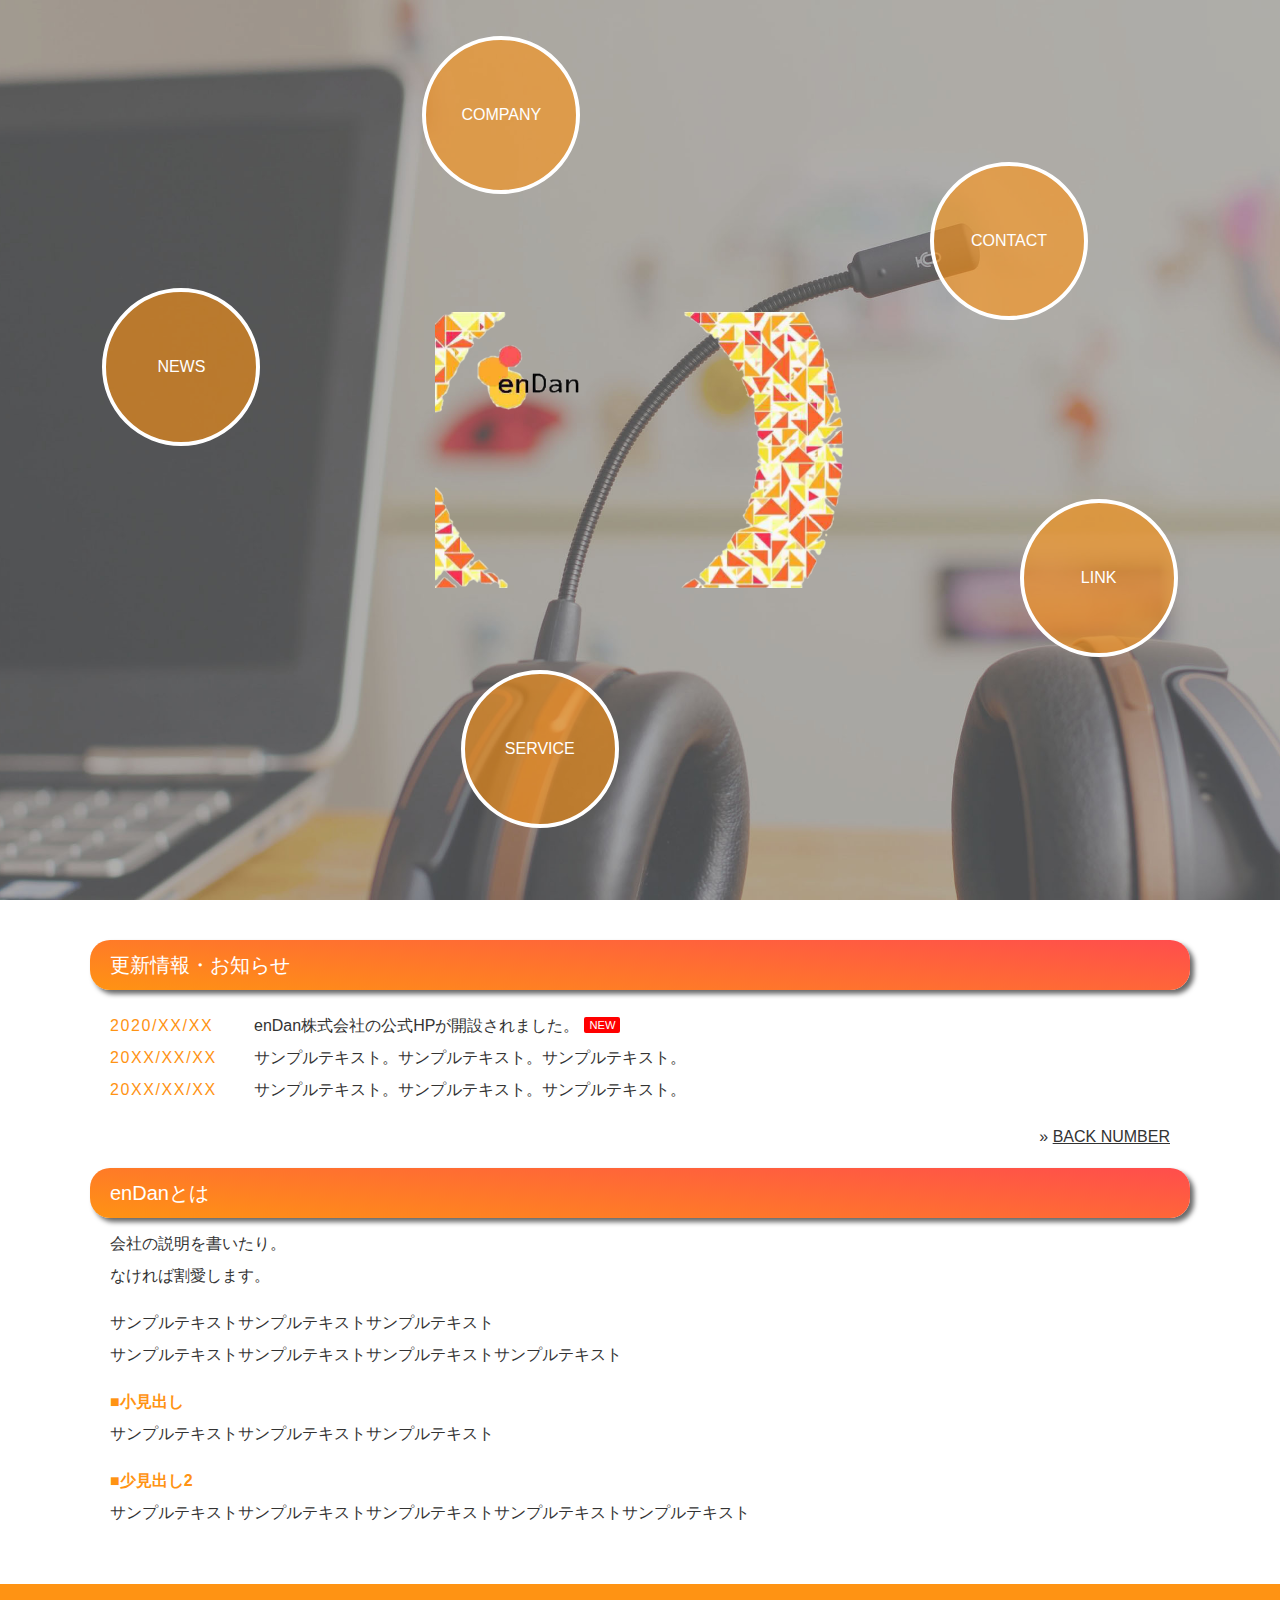
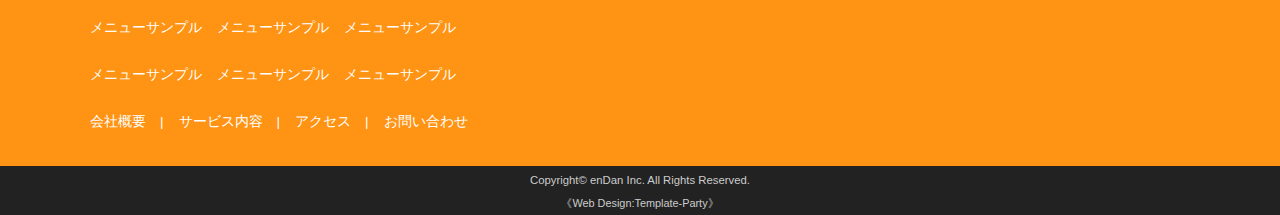
<file: index.html>
<!DOCTYPE html>
<html lang="ja">

<head>
	<meta charset="UTF-8">
	<meta http-equiv="X-UA-Compatible" content="IE=edge">
	<link rel="shortcut icon" href="favicon.ico">
	<title>enDan株式会社</title>
	<meta name="viewport" content="width=device-width, initial-scale=1">
	<meta name="description" content="ここにサイト説明を入れます">
	<meta name="keywords" content="キーワード１,キーワード２,キーワード３,キーワード４,キーワード５">
	<link rel="stylesheet" href="css/style.css">
	<link rel="stylesheet" href="css/menubar-top.css">
	<script type="text/javascript" src="js/openclose.js"></script>
	<!--[if lt IE 9]>
  <script src="https://oss.maxcdn.com/html5shiv/3.7.2/html5shiv.min.js"></script>
  <script src="https://oss.maxcdn.com/respond/1.4.2/respond.min.js"></script>
  <![endif]-->
</head>

<body id="top">

	<header>
		<div class="bg-slider">
			<img class="header-logo" src="images/logo_touka.png" alt="">
			<!--トップページ専用メニュー-->
			<nav id="menubar-top">
				<ul class="inner">
					<li id="menu1"><a href="company.html">COMPANY</a></li>
					<li id="menu2"><a href="news.html">NEWS</a></li>
					<li id="menu3"><a href="service.html">SERVICE</a></li>
					<li id="menu4"><a href="link.html">LINK</a></li>
					<li id="menu5"><a href="contact.html">CONTACT</a></li>
				</ul>
			</nav>
		</div>
	</header>

	<div class="contents">
		<div class="inner">
			<section id="new">
				<h2>更新情報・お知らせ</h2>
				<dl>
					<dt>2020/XX/XX</dt>
					<dd>enDan株式会社の公式HPが開設されました。<span class="newicon">NEW</span></dd>
					<dt>20XX/XX/XX</dt>
					<dd>サンプルテキスト。サンプルテキスト。サンプルテキスト。</dd>
					<dt>20XX/XX/XX</dt>
					<dd>サンプルテキスト。サンプルテキスト。サンプルテキスト。</dd>
				</dl>
				<p class="r">&raquo;&nbsp;<a href="news.html">BACK NUMBER</a></p>
			</section>

			<section>
        <h2>enDanとは</h2>
        <p>会社の説明を書いたり。<br>
          なければ割愛します。
        </p>
        <p>サンプルテキストサンプルテキストサンプルテキスト<br>
					サンプルテキストサンプルテキストサンプルテキストサンプルテキスト</p>

				<p><strong class="color1">■小見出し</strong><br>
          サンプルテキストサンプルテキストサンプルテキスト</p>

				<p><strong class="color1">■少見出し2</strong><br>
					サンプルテキストサンプルテキストサンプルテキストサンプルテキストサンプルテキスト</p>

			</section>

		</div>
		<!--/inner-->
	</div>
	<!--/contents-->

	<div id="pagetop" class="inner"><a href="#">↑</a></div>

	<footer>
		<div class="inner footer-menu">
			<ul>
				<li class="footer-menu-item"><a href="#">メニューサンプル</a></li>
				<li class="footer-menu-item"><a href="#">メニューサンプル</a></li>
				<li class="footer-menu-item"><a href="#">メニューサンプル</a></li>
      </ul>
      <ul>
				<li class="footer-menu-item"><a href="#">メニューサンプル</a></li>
				<li class="footer-menu-item"><a href="#">メニューサンプル</a></li>
				<li class="footer-menu-item"><a href="#">メニューサンプル</a></li>
			</ul>
			<ul>
				<li class="footer-menu-item"><a href="company.html">会社概要　|</a></li>
				<li class="footer-menu-item"><a href="service.html">サービス内容　|</a></li>
				<li class="footer-menu-item"><a href="company.html#about">アクセス　|</a></li>
				<li class="footer-menu-item"><a href="contact.html">お問い合わせ</a></li>
			</ul>
		</div>
		<!--footermenu-->

		<div id="copyright">
			<small>Copyright&copy; <a href="index.html">enDan Inc.</a> All Rights Reserved.</small>
			<span class="pr"><a href="http://template-party.com/" target="_blank">《Web Design:Template-Party》</a></span>
		</div>

	</footer>

	<!--メニューの３本バー-->
	<div id="menubar_hdr" class="close"><span></span><span></span><span></span></div>
	<!--メニューの開閉処理条件設定　800px以下-->
	<script type="text/javascript">
		if (OCwindowWidth() <= 800) {
			open_close("menubar_hdr", "menubar-s");
		}
	</script>

	<script src="//ajax.googleapis.com/ajax/libs/jquery/3.0.0/jquery.min.js"></script>
	<script src="js/sample.js"></script>
	<script src="js/jquery.bgswitcher.js"></script>
	<script>
	jQuery(function($) {
  	  $('.bg-slider').bgSwitcher({
        images: ['images/bg1.jpg','images/bg2.jpg','images/bg3.jpg','images/bg4.jpg'], // 切り替える背景画像を指定
    });
	});
	</script>

</body>

</html>
</file>
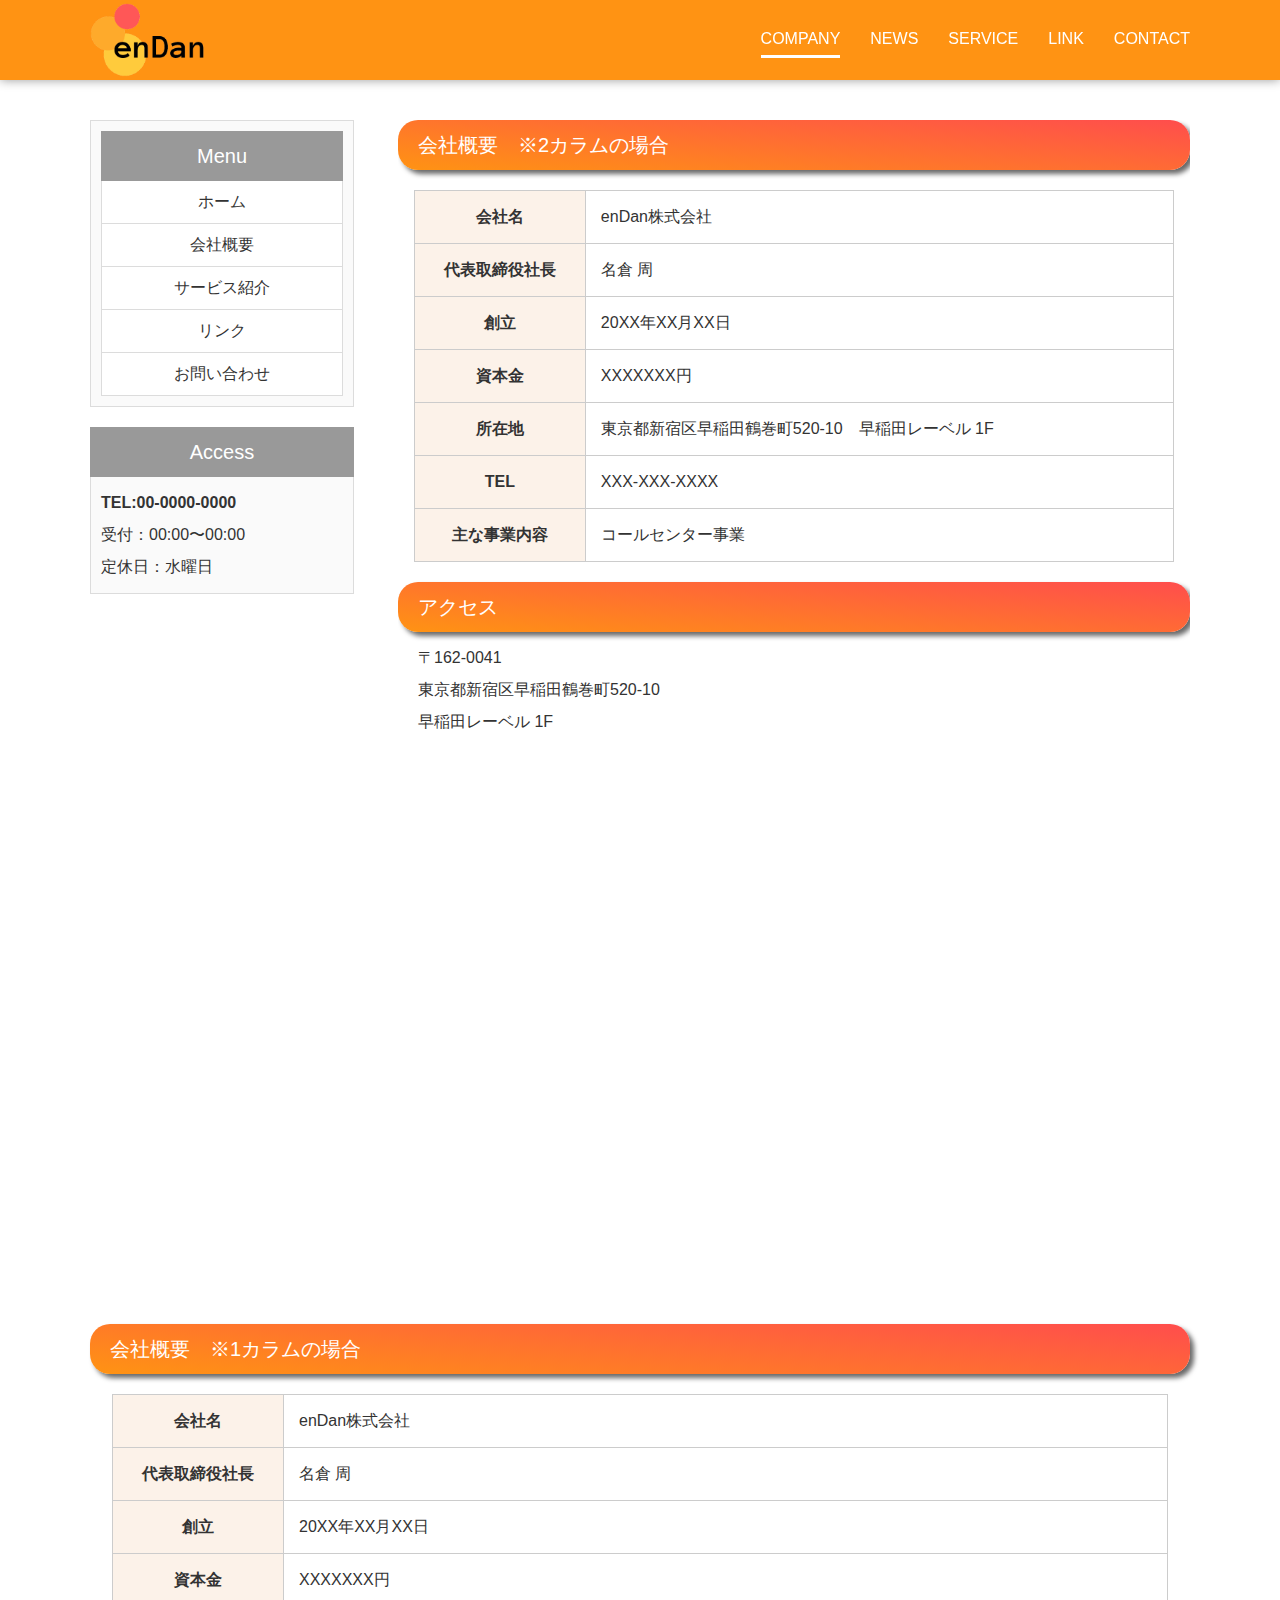
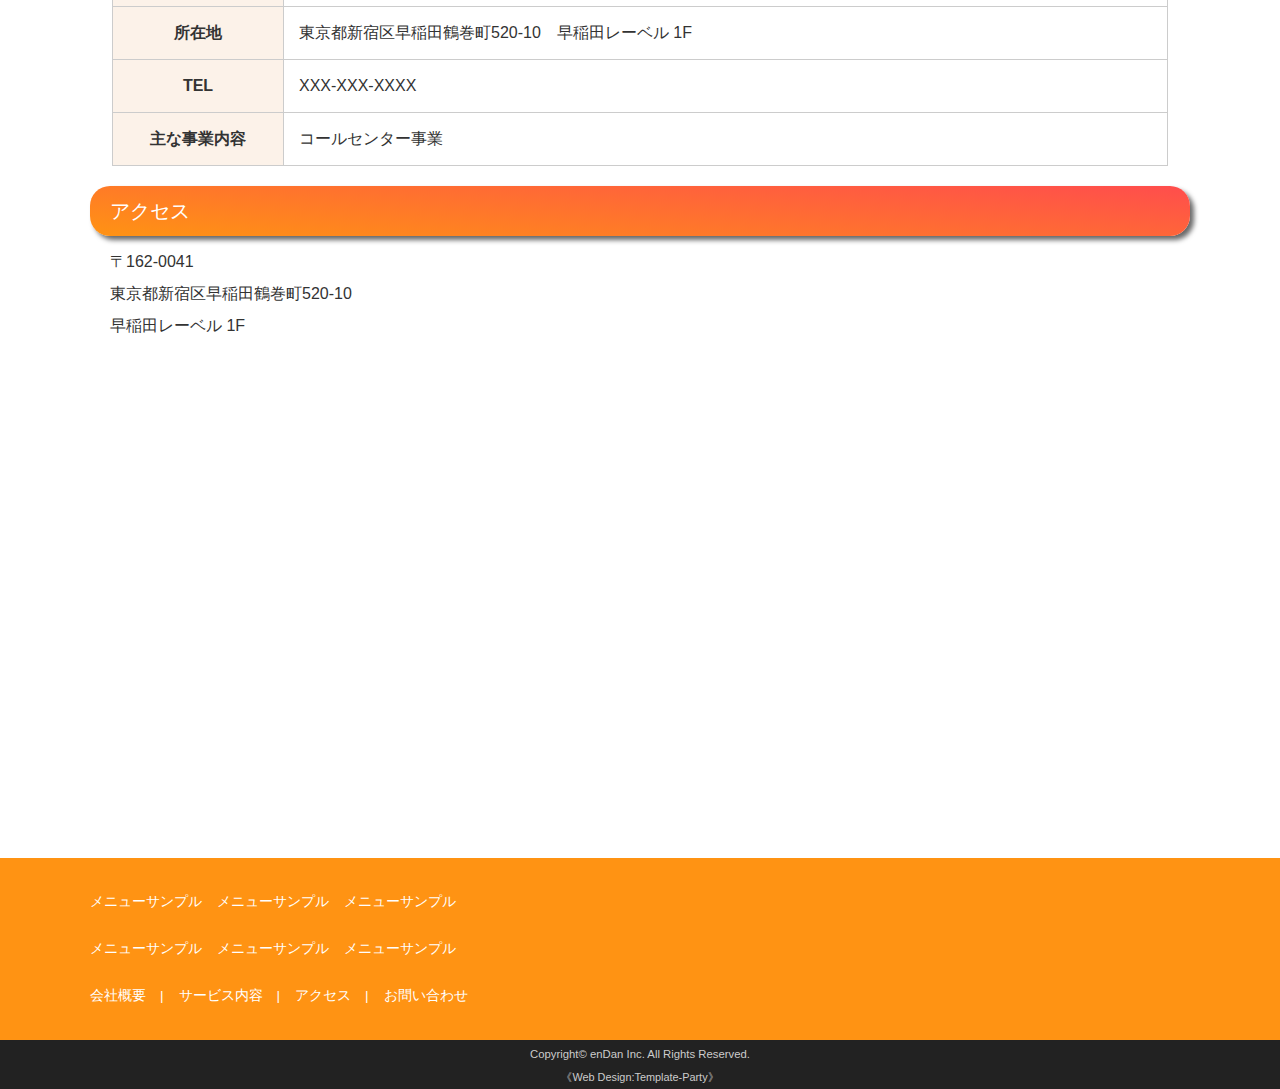
<file: company.html>
<!DOCTYPE html>
<html lang="ja">
  <head>
    <meta charset="UTF-8" />
    <meta http-equiv="X-UA-Compatible" content="IE=edge" />
    <link rel="shortcut icon" href="favicon.ico">
    <title>会社概要 | enDan株式会社</title>
    <meta name="viewport" content="width=device-width, initial-scale=1" />
    <meta name="description" content="ここにサイト説明を入れます" />
    <meta name="keywords" content="キーワード１,キーワード２,キーワード３,キーワード４,キーワード５"/>
    <link rel="stylesheet" href="css/style.css" />
    <script type="text/javascript" src="js/openclose.js"></script>
    <!--[if lt IE 9]>
      <script src="https://oss.maxcdn.com/html5shiv/3.7.2/html5shiv.min.js"></script>
      <script src="https://oss.maxcdn.com/respond/1.4.2/respond.min.js"></script>
    <![endif]-->
  </head>

  <body>
    <header>
      <div class="inner">
        <h1 id="logo">
          <a href="index.html">
						<img src="images/logo.png" alt="enDan株式会社"/>
					</a>
        </h1>
        <!--大きな端末用(801px以上端末)メニュー-->
        <nav id="menubar">
          <ul class="inner">
            <li class="current"><a href="company.html">COMPANY</a></li>
            <li><a href="news.html">NEWS</a></li>
            <li><a href="service.html">SERVICE</a></li>
            <li><a href="link.html">LINK</a></li>
            <li><a href="contact.html">CONTACT</a></li>
          </ul>
        </nav>
      </div>
    </header>

    <!--小さな端末用（800px以下端末）メニュー-->
    <nav id="menubar-s">
      <ul>
        <li><a href="company.html">COMPANY</a></li>
        <li><a href="news.html">NEWS</a></li>
        <li><a href="service.html">SERVICE</a></li>
        <li><a href="link.html">LINK</a></li>
        <li><a href="contact.html">CONTACT</a></li>
      </ul>
    </nav>

    <div class="contents">
      <div class="inner">
        <div class="main">
          <section>
            <h2>会社概要　※2カラムの場合</h2>
            <table class="ta1">
							<tr>
                <th>会社名</th>
                <td>enDan株式会社</td>
							</tr>
							<tr>
                <th>代表取締役社長</th>
                <td>名倉 周</td>
              </tr>
              <tr>
                <th>創立</th>
                <td>20XX年XX月XX日</td>
              </tr>
              <tr>
                <th>資本金</th>
                <td>XXXXXXX円</td>
              </tr>
              <tr>
                <th>所在地</th>
                <td>東京都新宿区早稲田鶴巻町520-10　早稲田レーベル 1F</td>
              </tr>
              <tr>
                <th>TEL</th>
                <td>XXX-XXX-XXXX</td>
              </tr>
              <tr>
                <th>主な事業内容</th>
                <td>コールセンター事業</td>
              </tr>
            </table>
          </section>

          <section id="about">
            <h2>アクセス</h2>

						<p>〒162-0041<br>
						東京都新宿区早稲田鶴巻町520-10<br>
						早稲田レーベル 1F</p>
						<iframe src="https://www.google.com/maps/embed?pb=!1m14!1m8!1m3!1d12959.025071398988!2d139.724573!3d35.707615!3m2!1i1024!2i768!4f13.1!3m3!1m2!1s0x0%3A0x49dd4cf458ac14af!2z5paw5a6_5pep56iy55Sw44Os44O844OZ44Or!5e0!3m2!1sja!2sjp!4v1604216357230!5m2!1sja!2sjp" width="600" height="450" frameborder="0" style="border:0;" allowfullscreen="" aria-hidden="false" tabindex="0"></iframe>
          </section>
        </div>
        <!--/main-->

        <div class="sub">
          <nav class="box1">
            <h2>Menu</h2>
            <ul class="submenu">
              <li><a href="index.html">ホーム</a></li>
              <li><a href="company.html">会社概要</a></li>
              <li><a href="service.html">サービス紹介</a></li>
              <li><a href="link.html">リンク</a></li>
              <li><a href="contact.html">お問い合わせ</a></li>
            </ul>
          </nav>


          <h2>Access</h2>
          <div class="box1">
            <strong>TEL:00-0000-0000</strong><br />
            受付：00:00〜00:00<br />
            定休日：水曜日
          </div>
        </div>
        <!--/sub-->
      </div>
      <!--/inner-->
    </div>
    <!--/contents-->

    <div class="contents">
      <div class="inner">
        <section>
					<h2>会社概要　※1カラムの場合</h2>
					<table class="ta1">
            <tr>
              <th>会社名</th>
              <td>enDan株式会社</td>
            </tr>
            <tr>
              <th>代表取締役社長</th>
              <td>名倉 周</td>
            </tr>
            <tr>
              <th>創立</th>
              <td>20XX年XX月XX日</td>
            </tr>
            <tr>
              <th>資本金</th>
              <td>XXXXXXX円</td>
            </tr>
            <tr>
              <th>所在地</th>
              <td>東京都新宿区早稲田鶴巻町520-10　早稲田レーベル 1F</td>
            </tr>
            <tr>
              <th>TEL</th>
              <td>XXX-XXX-XXXX</td>
            </tr>
            <tr>
              <th>主な事業内容</th>
              <td>コールセンター事業</td>
            </tr>
          </table>
				</section>

				<section>
					<h2>アクセス</h2>

					<p>〒162-0041<br>
					東京都新宿区早稲田鶴巻町520-10<br>
					早稲田レーベル 1F</p>
					<iframe src="https://www.google.com/maps/embed?pb=!1m14!1m8!1m3!1d12959.025071398988!2d139.724573!3d35.707615!3m2!1i1024!2i768!4f13.1!3m3!1m2!1s0x0%3A0x49dd4cf458ac14af!2z5paw5a6_5pep56iy55Sw44Os44O844OZ44Or!5e0!3m2!1sja!2sjp!4v1604216357230!5m2!1sja!2sjp" width="600" height="450" frameborder="0" style="border:0;" allowfullscreen="" aria-hidden="false" tabindex="0"></iframe>
				</section>
      </div>
      <!--/inner-->
    </div>
    <!--/contents-->

    <p id="pagetop" class="inner"><a href="#">↑</a></p>

    <footer>
      <div class="inner footer-menu">
        <ul>
          <li class="footer-menu-item"><a href="#">メニューサンプル</a></li>
          <li class="footer-menu-item"><a href="#">メニューサンプル</a></li>
          <li class="footer-menu-item"><a href="#">メニューサンプル</a></li>
        </ul>
        <ul>
          <li class="footer-menu-item"><a href="#">メニューサンプル</a></li>
          <li class="footer-menu-item"><a href="#">メニューサンプル</a></li>
          <li class="footer-menu-item"><a href="#">メニューサンプル</a></li>
        </ul>
        <ul>
          <li class="footer-menu-item"><a href="company.html">会社概要　|</a></li>
          <li class="footer-menu-item"><a href="service.html">サービス内容　|</a></li>
          <li class="footer-menu-item"><a href="company.html#about">アクセス　|</a></li>
          <li class="footer-menu-item"><a href="contact.html">お問い合わせ</a></li>
        </ul>
      </div>
      <!--footermenu-->
  
      <div id="copyright">
        <small>Copyright&copy; <a href="index.html">enDan Inc.</a> All Rights Reserved.</small>
        <span class="pr"><a href="http://template-party.com/" target="_blank">《Web Design:Template-Party》</a></span>
      </div>
  
    </footer>
	

    <!--メニューの３本バー-->
    <div id="menubar_hdr" class="close">
      <span></span><span></span><span></span>
    </div>
    <!--メニューの開閉処理条件設定　800px以下-->
    <script type="text/javascript">
      if (OCwindowWidth() <= 800) {
        open_close("menubar_hdr", "menubar-s");
      }
    </script>
    <script src="//ajax.googleapis.com/ajax/libs/jquery/3.0.0/jquery.min.js"></script>
	  <script src="js/sample.js"></script>

  </body>
</html>
</file>
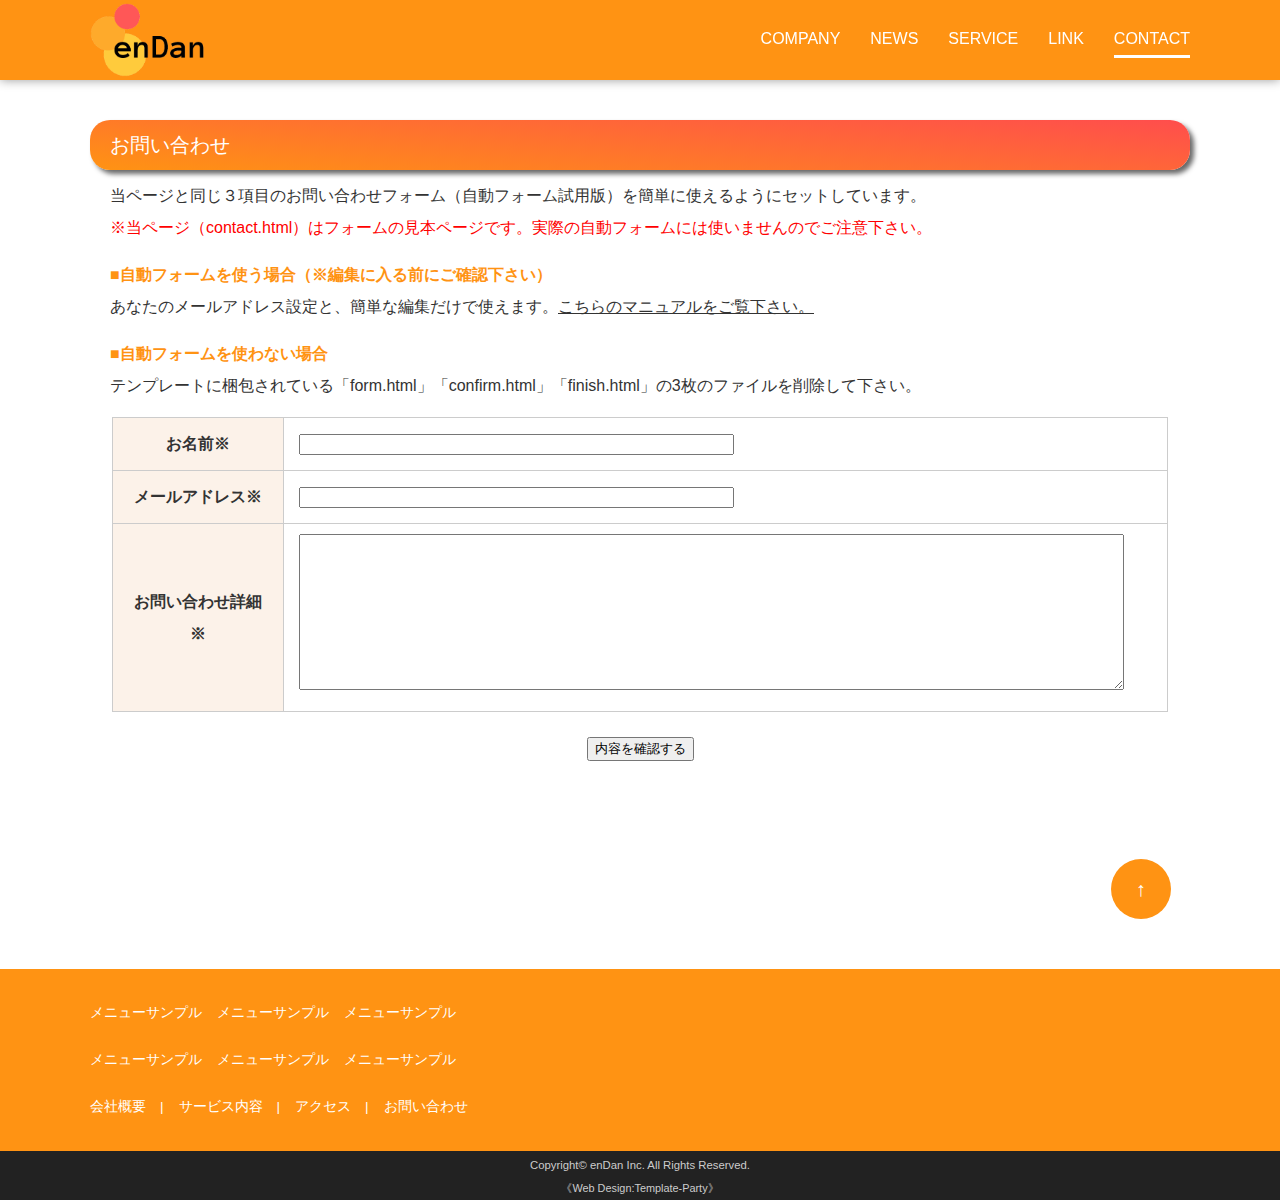
<file: contact.html>
<!DOCTYPE html>
<html lang="ja">
  <head>
    <meta charset="UTF-8" />
    <meta http-equiv="X-UA-Compatible" content="IE=edge" />
    <link rel="shortcut icon" href="favicon.ico">
    <title>お問い合わせ | enDan株式会社</title>
    <meta name="viewport" content="width=device-width, initial-scale=1" />
    <meta name="description" content="ここにサイト説明を入れます" />
    <meta
      name="keywords"
      content="キーワード１,キーワード２,キーワード３,キーワード４,キーワード５"
    />
    <link rel="stylesheet" href="css/style.css" />
    <script type="text/javascript" src="js/openclose.js"></script>
    <!--[if lt IE 9]>
      <script src="https://oss.maxcdn.com/html5shiv/3.7.2/html5shiv.min.js"></script>
      <script src="https://oss.maxcdn.com/respond/1.4.2/respond.min.js"></script>
    <![endif]-->
  </head>

  <body class="s-n">
    <header>
      <div class="inner">
        <h1 id="logo">
          <a href="index.html"
            ><img src="images/logo.png" alt="Sample Company"
          /></a>
        </h1>
        <!--大きな端末用(801px以上端末)メニュー-->
        <nav id="menubar">
          <ul class="inner">
            <li><a href="company.html">COMPANY</a></li>
            <li><a href="news.html">NEWS</a></li>
            <li><a href="service.html">SERVICE</a></li>
            <li><a href="link.html">LINK</a></li>
            <li class="current"><a href="contact.html">CONTACT</a></li>
          </ul>
        </nav>
      </div>
    </header>

    <!--小さな端末用（800px以下端末）メニュー-->
    <nav id="menubar-s">
      <ul>
        <li><a href="company.html">COMPANY</a></li>
        <li><a href="news.html">NEWS</a></li>
        <li><a href="service.html">SERVICE</a></li>
        <li><a href="link.html">LINK</a></li>
        <li><a href="contact.html">CONTACT</a></li>
      </ul>
    </nav>

    <div class="contents">
      <div class="inner">
        <section>
          <h2>お問い合わせ</h2>
          <p>
            当ページと同じ３項目のお問い合わせフォーム（自動フォーム試用版）を簡単に使えるようにセットしています。<br />
            <span style="color: red"
              >※当ページ（contact.html）はフォームの見本ページです。実際の自動フォームには使いませんのでご注意下さい。</span
            >
          </p>
          <p>
            <strong class="color1"
              >■自動フォームを使う場合（※編集に入る前にご確認下さい）</strong
            ><br />
            あなたのメールアドレス設定と、簡単な編集だけで使えます。<a
              href="http://template-party.com/file/formgen_manual_set2.html"
              target="_blank"
              >こちらのマニュアルをご覧下さい。</a
            >
          </p>
          <p>
            <strong class="color1">■自動フォームを使わない場合</strong><br />
            テンプレートに梱包されている「form.html」「confirm.html」「finish.html」の3枚のファイルを削除して下さい。
          </p>

          <table class="ta1">
            <tr>
              <th>お名前※</th>
              <td><input type="text" name="お名前" size="30" class="ws" /></td>
            </tr>
            <tr>
              <th>メールアドレス※</th>
              <td>
                <input type="text" name="メールアドレス" size="30" class="ws" />
              </td>
            </tr>
            <tr>
              <th>お問い合わせ詳細※</th>
              <td>
                <textarea
                  name="お問い合わせ詳細"
                  cols="30"
                  rows="10"
                  class="wl"
                ></textarea>
              </td>
            </tr>
          </table>

          <p class="c">
            <input type="submit" value="内容を確認する" />
          </p>
        </section>
      </div>
      <!--/inner-->
    </div>
    <!--/contents-->

    <p id="pagetop" class="inner"><a href="#">↑</a></p>

    <footer>
      <div class="inner footer-menu">
        <ul>
          <li class="footer-menu-item"><a href="#">メニューサンプル</a></li>
          <li class="footer-menu-item"><a href="#">メニューサンプル</a></li>
          <li class="footer-menu-item"><a href="#">メニューサンプル</a></li>
        </ul>
        <ul>
          <li class="footer-menu-item"><a href="#">メニューサンプル</a></li>
          <li class="footer-menu-item"><a href="#">メニューサンプル</a></li>
          <li class="footer-menu-item"><a href="#">メニューサンプル</a></li>
        </ul>
        <ul>
          <li class="footer-menu-item"><a href="company.html">会社概要　|</a></li>
          <li class="footer-menu-item"><a href="service.html">サービス内容　|</a></li>
          <li class="footer-menu-item"><a href="company.html#about">アクセス　|</a></li>
          <li class="footer-menu-item"><a href="contact.html">お問い合わせ</a></li>
        </ul>
      </div>
      <!--footermenu-->
  
      <div id="copyright">
        <small>Copyright&copy; <a href="index.html">enDan Inc.</a> All Rights Reserved.</small>
        <span class="pr"><a href="http://template-party.com/" target="_blank">《Web Design:Template-Party》</a></span>
      </div>
  
    </footer>

    <!--メニューの３本バー-->
    <div id="menubar_hdr" class="close">
      <span></span><span></span><span></span>
    </div>
    <!--メニューの開閉処理条件設定　800px以下-->
    <script type="text/javascript">
      if (OCwindowWidth() <= 800) {
        open_close("menubar_hdr", "menubar-s");
      }
    </script>
  </body>
</html>
</file>
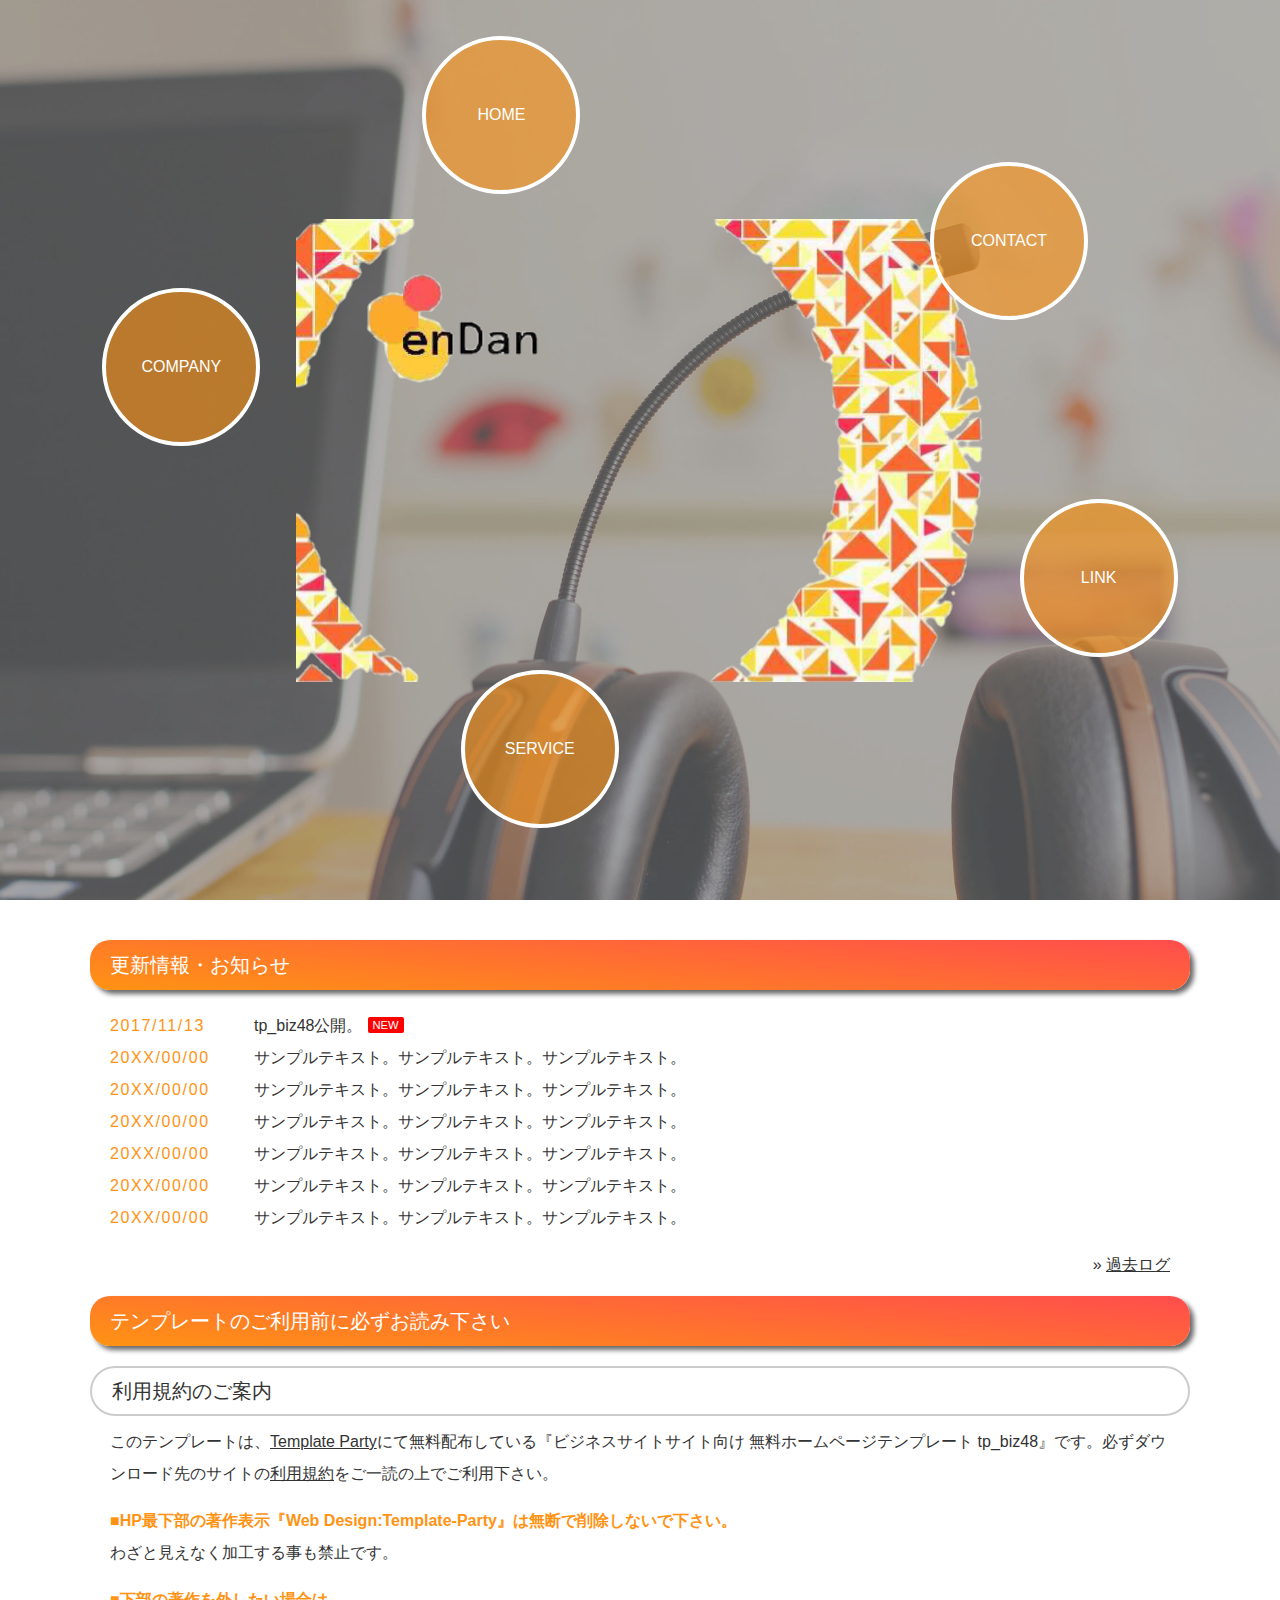
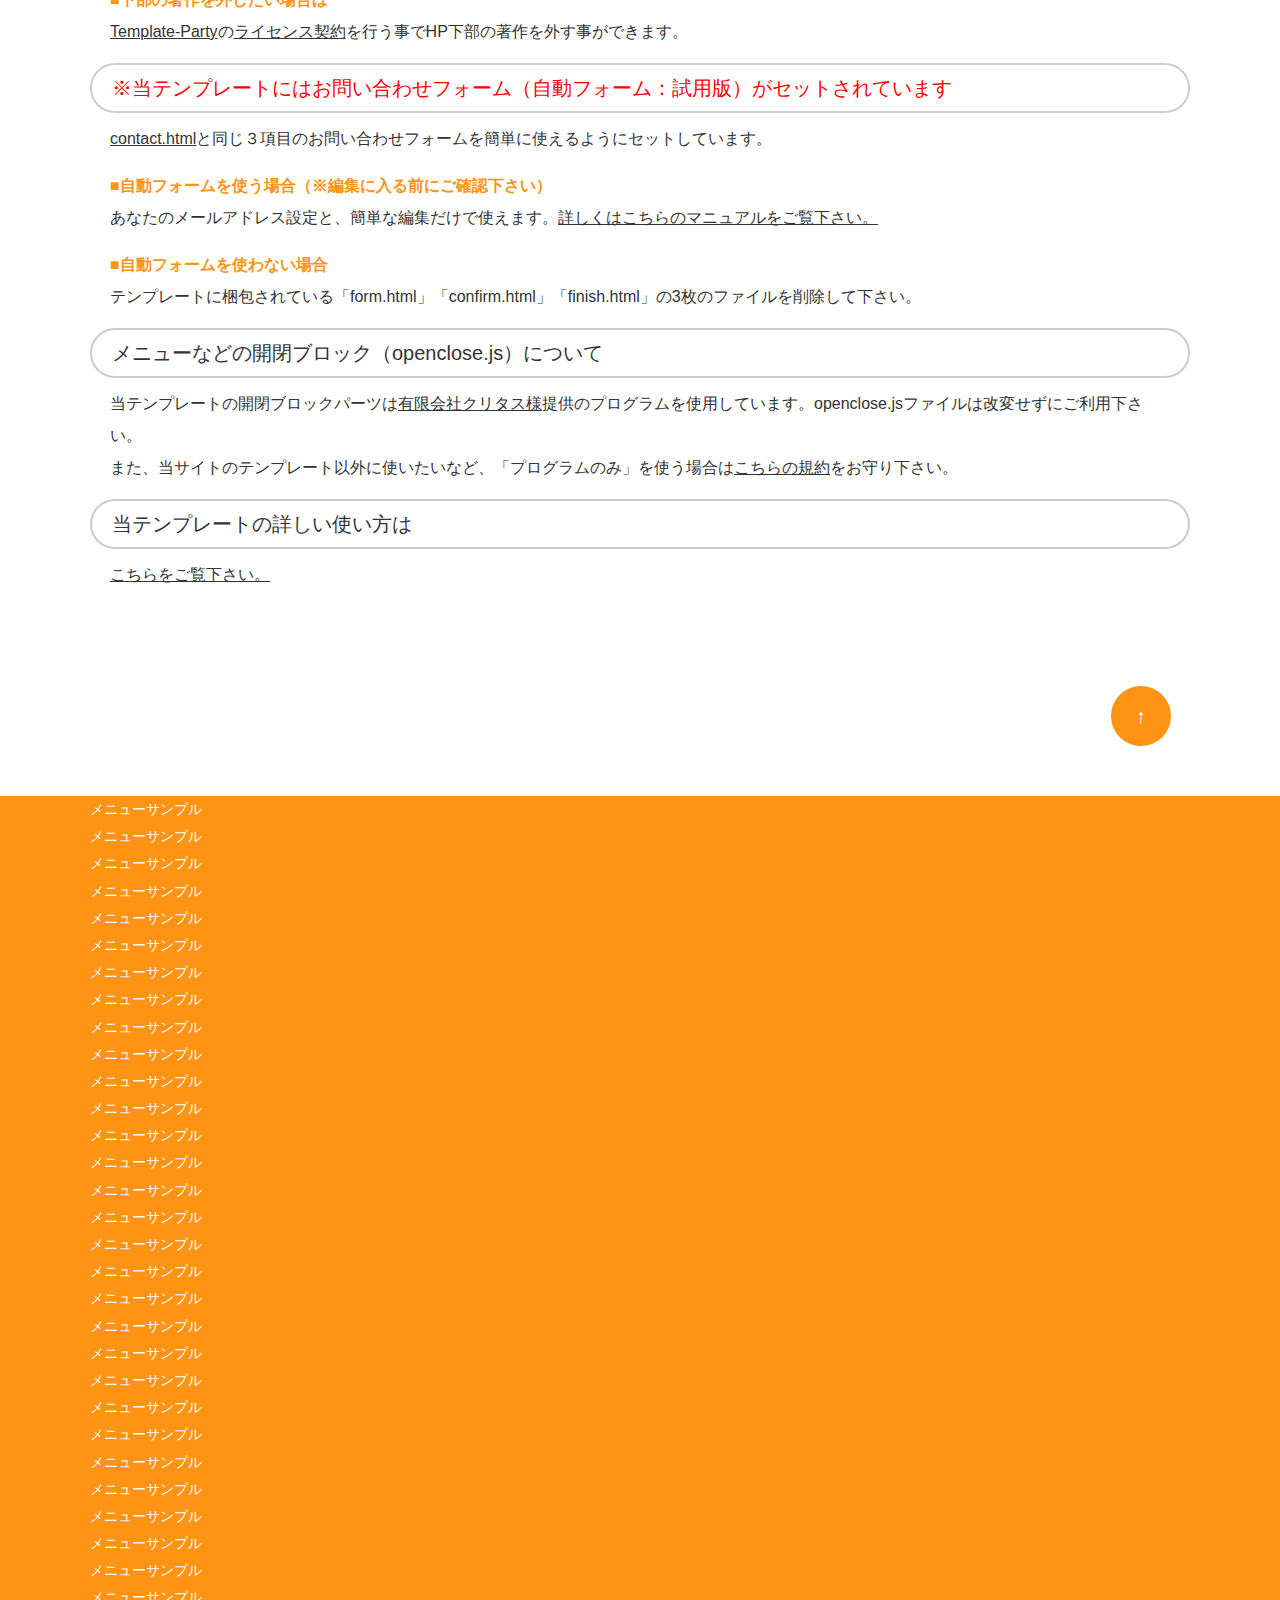
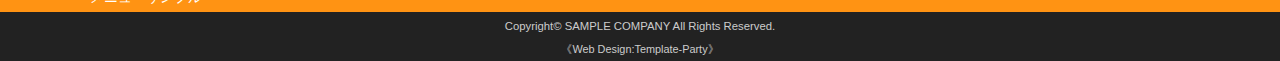
<file: index_2.html>
<!DOCTYPE html>
<html lang="ja">

<head>
	<meta charset="UTF-8">
	<meta http-equiv="X-UA-Compatible" content="IE=edge">
	<title>enDan ver2</title>
	<meta name="viewport" content="width=device-width, initial-scale=1">
	<meta name="description" content="ここにサイト説明を入れます">
	<meta name="keywords" content="キーワード１,キーワード２,キーワード３,キーワード４,キーワード５">
	<link rel="stylesheet" href="css/style.css">
	<link rel="stylesheet" href="css/menubar-top.css">
	<script type="text/javascript" src="js/openclose.js"></script>
	<!--[if lt IE 9]>
<script src="https://oss.maxcdn.com/html5shiv/3.7.2/html5shiv.min.js"></script>
<script src="https://oss.maxcdn.com/respond/1.4.2/respond.min.js"></script>
<![endif]-->
</head>

<body id="top">

	<header>
		<div class="bg-slider">
			<img src="images/logo_touka.png" alt="">
			<!--トップページ専用メニュー-->
			<nav id="menubar-top">
				<ul class="inner">
					<li id="menu1"><a href="index.html">HOME</a></li>
					<li id="menu2"><a href="company.html">COMPANY</a></li>
					<li id="menu3"><a href="service.html">SERVICE</a></li>
					<li id="menu4"><a href="link.html">LINK</a></li>
					<li id="menu5"><a href="contact.html">CONTACT</a></li>
				</ul>
			</nav>
		</div>
	</header>

	<div class="contents">
		<div class="inner">

			<section id="new">
				<h2>更新情報・お知らせ</h2>
				<dl>
					<dt>2017/11/13</dt>
					<dd>tp_biz48公開。<span class="newicon">NEW</span></dd>
					<dt>20XX/00/00</dt>
					<dd>サンプルテキスト。サンプルテキスト。サンプルテキスト。</dd>
					<dt>20XX/00/00</dt>
					<dd>サンプルテキスト。サンプルテキスト。サンプルテキスト。</dd>
					<dt>20XX/00/00</dt>
					<dd>サンプルテキスト。サンプルテキスト。サンプルテキスト。</dd>
					<dt>20XX/00/00</dt>
					<dd>サンプルテキスト。サンプルテキスト。サンプルテキスト。</dd>
					<dt>20XX/00/00</dt>
					<dd>サンプルテキスト。サンプルテキスト。サンプルテキスト。</dd>
					<dt>20XX/00/00</dt>
					<dd>サンプルテキスト。サンプルテキスト。サンプルテキスト。</dd>
				</dl>
				<p class="r">&raquo;&nbsp;<a href="#">過去ログ</a></p>
			</section>

			<section>

				<h2>テンプレートのご利用前に必ずお読み下さい</h2>

				<h3>利用規約のご案内</h3>
				<p>このテンプレートは、<a href="http://template-party.com/">Template Party</a>にて無料配布している『ビジネスサイトサイト向け 無料ホームページテンプレート
					tp_biz48』です。必ずダウンロード先のサイトの<a href="http://template-party.com/read.html">利用規約</a>をご一読の上でご利用下さい。</p>
				<p><strong class="color1">■HP最下部の著作表示『Web Design:Template-Party』は無断で削除しないで下さい。</strong><br>
					わざと見えなく加工する事も禁止です。</p>
				<p><strong class="color1">■下部の著作を外したい場合は</strong><br>
					<a href="http://template-party.com/">Template-Party</a>の<a
						href="http://template-party.com/member.html">ライセンス契約</a>を行う事でHP下部の著作を外す事ができます。</p>

				<h3 style="color: red;">※当テンプレートにはお問い合わせフォーム（自動フォーム：試用版）がセットされています</h3>
				<p><a href="contact.html">contact.html</a>と同じ３項目のお問い合わせフォームを簡単に使えるようにセットしています。</p>
				<p><strong class="color1">■自動フォームを使う場合（※編集に入る前にご確認下さい）</strong><br>
					あなたのメールアドレス設定と、簡単な編集だけで使えます。<a href="http://template-party.com/file/formgen_manual_set2.html"
						target="_blank">詳しくはこちらのマニュアルをご覧下さい。</a></p>
				<p><strong class="color1">■自動フォームを使わない場合</strong><br>
					テンプレートに梱包されている「form.html」「confirm.html」「finish.html」の3枚のファイルを削除して下さい。</p>

				<h3>メニューなどの開閉ブロック（openclose.js）について</h3>
				<p>当テンプレートの開閉ブロックパーツは<a
						href="http://www.crytus.co.jp/">有限会社クリタス様</a>提供のプログラムを使用しています。openclose.jsファイルは改変せずにご利用下さい。<br>
					また、当サイトのテンプレート以外に使いたいなど、「プログラムのみ」を使う場合は<a
						href="http://template-party.com/free_program/openclose_license.html">こちらの規約</a>をお守り下さい。</p>

				<h3>当テンプレートの詳しい使い方は</h3>
				<p><a href="company.html">こちらをご覧下さい。</a></p>

			</section>

		</div>
		<!--/inner-->
	</div>
	<!--/contents-->

	<p id="pagetop" class="inner"><a href="#">↑</a></p>

	<footer>

		<div id="footermenu" class="inner">
			<ul>
				<li><a href="#">メニューサンプル</a></li>
				<li><a href="#">メニューサンプル</a></li>
				<li><a href="#">メニューサンプル</a></li>
				<li><a href="#">メニューサンプル</a></li>
				<li><a href="#">メニューサンプル</a></li>
				<li><a href="#">メニューサンプル</a></li>
			</ul>
			<ul>
				<li><a href="#">メニューサンプル</a></li>
				<li><a href="#">メニューサンプル</a></li>
				<li><a href="#">メニューサンプル</a></li>
				<li><a href="#">メニューサンプル</a></li>
				<li><a href="#">メニューサンプル</a></li>
				<li><a href="#">メニューサンプル</a></li>
			</ul>
			<ul>
				<li><a href="#">メニューサンプル</a></li>
				<li><a href="#">メニューサンプル</a></li>
				<li><a href="#">メニューサンプル</a></li>
				<li><a href="#">メニューサンプル</a></li>
				<li><a href="#">メニューサンプル</a></li>
				<li><a href="#">メニューサンプル</a></li>
			</ul>
			<ul>
				<li><a href="#">メニューサンプル</a></li>
				<li><a href="#">メニューサンプル</a></li>
				<li><a href="#">メニューサンプル</a></li>
				<li><a href="#">メニューサンプル</a></li>
				<li><a href="#">メニューサンプル</a></li>
				<li><a href="#">メニューサンプル</a></li>
			</ul>
			<ul>
				<li><a href="#">メニューサンプル</a></li>
				<li><a href="#">メニューサンプル</a></li>
				<li><a href="#">メニューサンプル</a></li>
				<li><a href="#">メニューサンプル</a></li>
				<li><a href="#">メニューサンプル</a></li>
				<li><a href="#">メニューサンプル</a></li>
			</ul>
		</div>
		<!--footermenu-->

		<div id="copyright">
			<small>Copyright&copy; <a href="index.html">SAMPLE COMPANY</a> All Rights Reserved.</small>
			<span class="pr"><a href="http://template-party.com/" target="_blank">《Web Design:Template-Party》</a></span>
		</div>

	</footer>

	<!--メニューの３本バー-->
	<div id="menubar_hdr" class="close"><span></span><span></span><span></span></div>
	<!--メニューの開閉処理条件設定　800px以下-->
	<script type="text/javascript">
		if (OCwindowWidth() <= 800) {
			open_close("menubar_hdr", "menubar-s");
		}
	</script>

	<script src="//ajax.googleapis.com/ajax/libs/jquery/3.0.0/jquery.min.js"></script>
	<script src="js/jquery.bgswitcher.js"></script>
	<script>
	jQuery(function($) {
  	  $('.bg-slider').bgSwitcher({
        images: ['images/bg1.jpg','images/bg2.jpg','images/bg3.jpg','images/bg4.jpg'], // 切り替える背景画像を指定
    });
	});
	</script>
</body>

</html>
</file>
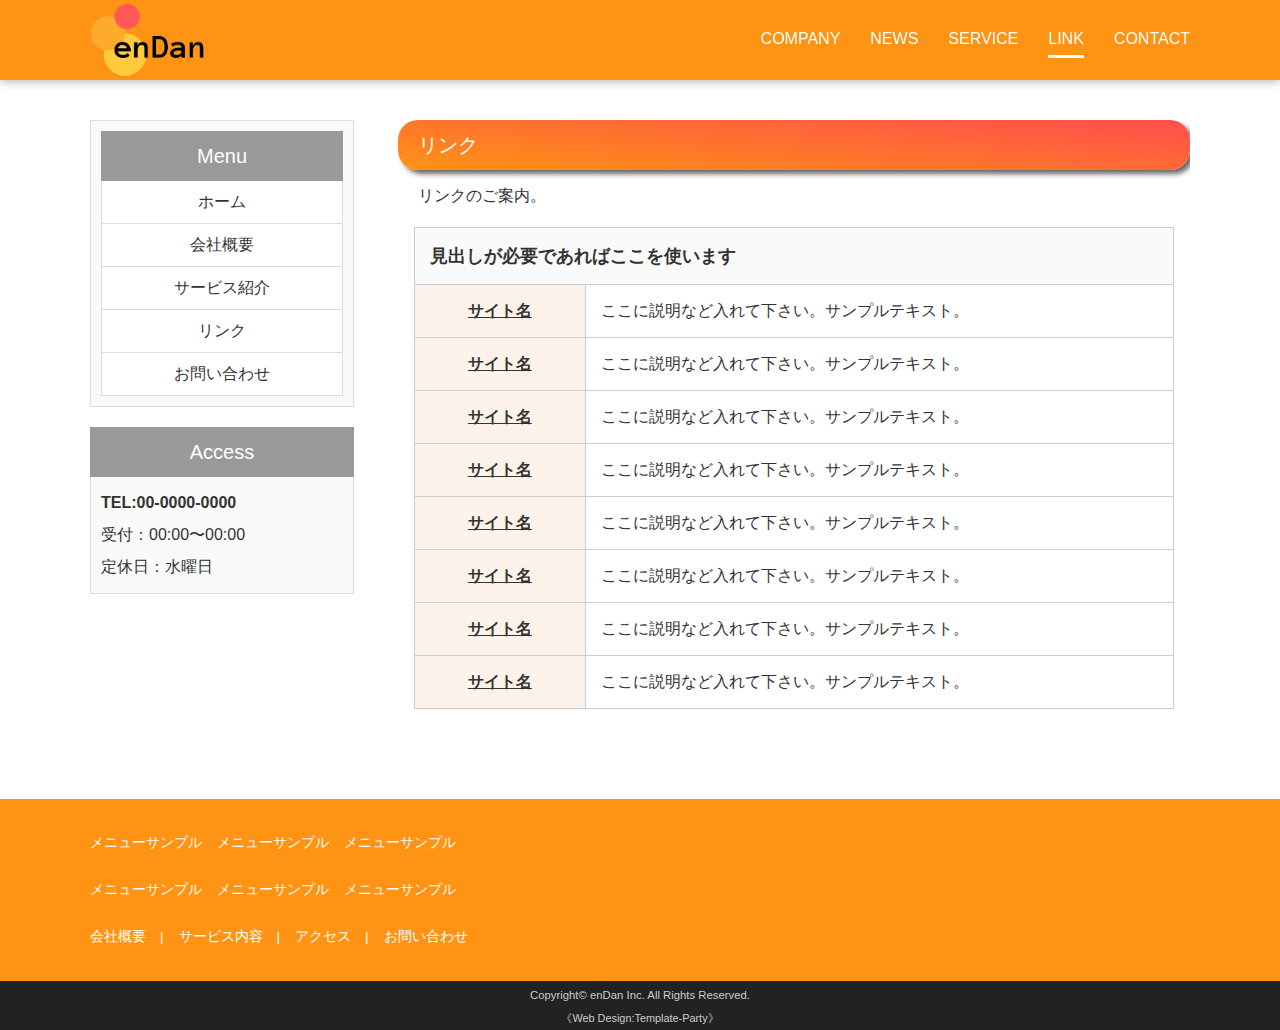
<file: link.html>
<!DOCTYPE html>
<html lang="ja">
  <head>
    <meta charset="UTF-8" />
    <meta http-equiv="X-UA-Compatible" content="IE=edge" />
    <link rel="shortcut icon" href="favicon.ico">
    <title>リンク | enDan株式会社</title>
    <meta name="viewport" content="width=device-width, initial-scale=1" />
    <meta name="description" content="ここにサイト説明を入れます" />
    <meta name="keywords" content="キーワード１,キーワード２,キーワード３,キーワード４,キーワード５"/>
    <link rel="stylesheet" href="css/style.css" />
    <script type="text/javascript" src="js/openclose.js"></script>
    <!--[if lt IE 9]>
      <script src="https://oss.maxcdn.com/html5shiv/3.7.2/html5shiv.min.js"></script>
      <script src="https://oss.maxcdn.com/respond/1.4.2/respond.min.js"></script>
    <![endif]-->
  </head>

  <body>
    <header>
      <div class="inner">
        <h1 id="logo">
          <a href="index.html"><img src="images/logo.png" alt="Sample Company"/></a>
        </h1>
        <!--大きな端末用(801px以上端末)メニュー-->
        <nav id="menubar">
          <ul class="inner">
            <li><a href="company.html">COMPANY</a></li>
            <li><a href="news.html">NEWS</a></li>
            <li><a href="service.html">SERVICE</a></li>
            <li class="current"><a href="link.html">LINK</a></li>
            <li><a href="contact.html">CONTACT</a></li>
          </ul>
        </nav>
      </div>
    </header>

    <!--小さな端末用（800px以下端末）メニュー-->
    <nav id="menubar-s">
      <ul>
        <li><a href="company.html">COMPANY</a></li>
        <li><a href="news.html">NEWS</a></li>
        <li><a href="service.html">SERVICE</a></li>
        <li><a href="link.html">LINK</a></li>
        <li><a href="contact.html">CONTACT</a></li>
      </ul>
    </nav>

    <div class="contents">
      <div class="inner">
        <div class="main">
          <section>
            <h2>リンク</h2>
            <p>リンクのご案内。</p>

            <table class="ta1">
              <tr>
                <th colspan="2" class="tamidashi">
                  見出しが必要であればここを使います
                </th>
              </tr>
              <tr>
                <th><a href="#">サイト名</a></th>
                <td>ここに説明など入れて下さい。サンプルテキスト。</td>
              </tr>
              <tr>
                <th><a href="#">サイト名</a></th>
                <td>ここに説明など入れて下さい。サンプルテキスト。</td>
              </tr>
              <tr>
                <th><a href="#">サイト名</a></th>
                <td>ここに説明など入れて下さい。サンプルテキスト。</td>
              </tr>
              <tr>
                <th><a href="#">サイト名</a></th>
                <td>ここに説明など入れて下さい。サンプルテキスト。</td>
              </tr>
              <tr>
                <th><a href="#">サイト名</a></th>
                <td>ここに説明など入れて下さい。サンプルテキスト。</td>
              </tr>
              <tr>
                <th><a href="#">サイト名</a></th>
                <td>ここに説明など入れて下さい。サンプルテキスト。</td>
              </tr>
              <tr>
                <th><a href="#">サイト名</a></th>
                <td>ここに説明など入れて下さい。サンプルテキスト。</td>
              </tr>
              <tr>
                <th><a href="#">サイト名</a></th>
                <td>ここに説明など入れて下さい。サンプルテキスト。</td>
              </tr>
            </table>
          </section>
        </div>
        <!--/main-->

        <div class="sub">
          <nav class="box1">
            <h2>Menu</h2>
            <ul class="submenu">
              <li><a href="index.html">ホーム</a></li>
              <li><a href="company.html">会社概要</a></li>
              <li><a href="service.html">サービス紹介</a></li>
              <li><a href="link.html">リンク</a></li>
              <li><a href="contact.html">お問い合わせ</a></li>
            </ul>
          </nav>

          <h2>Access</h2>
          <div class="box1">
            <strong>TEL:00-0000-0000</strong><br />
            受付：00:00〜00:00<br />
            定休日：水曜日
          </div>
        </div>
        <!--/sub-->
      </div>
      <!--/inner-->
    </div>
    <!--/contents-->

    <div id="pagetop" class="inner"><a href="#">↑</a></div>

    <footer>
      <div class="inner footer-menu">
        <ul>
          <li class="footer-menu-item"><a href="#">メニューサンプル</a></li>
          <li class="footer-menu-item"><a href="#">メニューサンプル</a></li>
          <li class="footer-menu-item"><a href="#">メニューサンプル</a></li>
        </ul>
        <ul>
          <li class="footer-menu-item"><a href="#">メニューサンプル</a></li>
          <li class="footer-menu-item"><a href="#">メニューサンプル</a></li>
          <li class="footer-menu-item"><a href="#">メニューサンプル</a></li>
        </ul>
        <ul>
          <li class="footer-menu-item"><a href="company.html">会社概要　|</a></li>
          <li class="footer-menu-item"><a href="service.html">サービス内容　|</a></li>
          <li class="footer-menu-item"><a href="company.html#about">アクセス　|</a></li>
          <li class="footer-menu-item"><a href="contact.html">お問い合わせ</a></li>
        </ul>
      </div>
      <!--footermenu-->
  
      <div id="copyright">
        <small>Copyright&copy; <a href="index.html">enDan Inc.</a> All Rights Reserved.</small>
        <span class="pr"><a href="http://template-party.com/" target="_blank">《Web Design:Template-Party》</a></span>
      </div>
  
    </footer>

    <!--メニューの３本バー-->
    <div id="menubar_hdr" class="close">
      <span></span><span></span><span></span>
    </div>
    <!--メニューの開閉処理条件設定　800px以下-->
    <script type="text/javascript">
      if (OCwindowWidth() <= 800) {
        open_close("menubar_hdr", "menubar-s");
      }
    </script>

    <script src="//ajax.googleapis.com/ajax/libs/jquery/3.0.0/jquery.min.js"></script>
    <script src="js/sample.js"></script>

  </body>
</html>
</file>
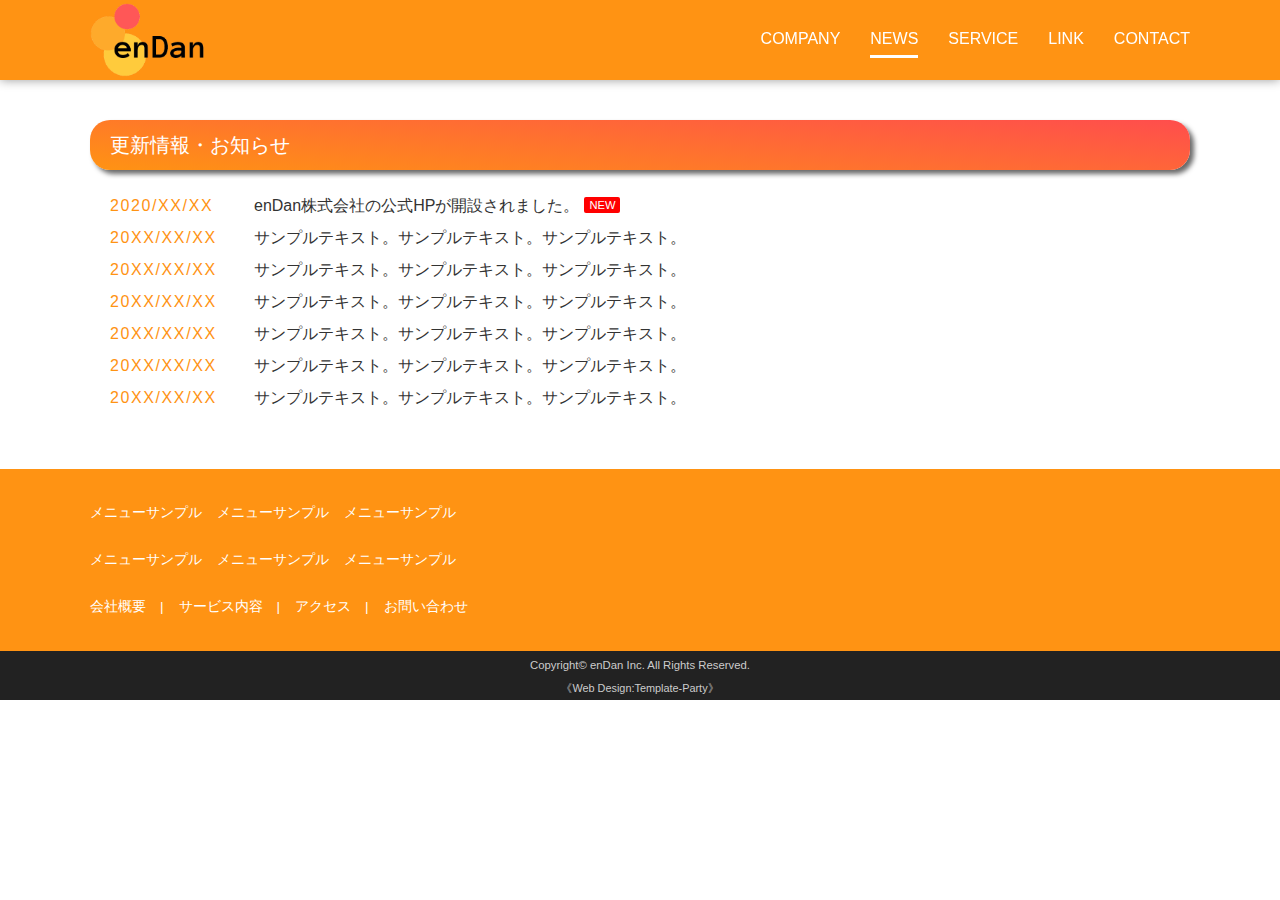
<file: news.html>
<!DOCTYPE html>
<html lang="ja">
  <head>
    <meta charset="UTF-8" />
    <meta http-equiv="X-UA-Compatible" content="IE=edge" />
    <link rel="shortcut icon" href="favicon.ico">
    <title>NEWS | enDan株式会社</title>
    <meta name="viewport" content="width=device-width, initial-scale=1" />
    <meta name="description" content="ここにサイト説明を入れます" />
    <meta name="keywords" content="キーワード１,キーワード２,キーワード３,キーワード４,キーワード５"/>
    <link rel="stylesheet" href="css/style.css" />
    <script type="text/javascript" src="js/openclose.js"></script>
    <!--[if lt IE 9]>
      <script src="https://oss.maxcdn.com/html5shiv/3.7.2/html5shiv.min.js"></script>
      <script src="https://oss.maxcdn.com/respond/1.4.2/respond.min.js"></script>
    <![endif]-->
  </head>

  <body>
    <header>
      <div class="inner">
        <h1 id="logo">
          <a href="index.html">
						<img src="images/logo.png" alt="enDan株式会社"/>
					</a>
        </h1>
        <!--大きな端末用(801px以上端末)メニュー-->
        <nav id="menubar">
          <ul class="inner">
            <li><a href="company.html">COMPANY</a></li>
            <li class="current"><a href="news.html">NEWS</a></li>
            <li><a href="service.html">SERVICE</a></li>
            <li><a href="link.html">LINK</a></li>
            <li><a href="contact.html">CONTACT</a></li>
          </ul>
        </nav>
      </div>
    </header>

    <!--小さな端末用（800px以下端末）メニュー-->
    <nav id="menubar-s">
      <ul>
        <li><a href="company.html">COMPANY</a></li>
        <li><a href="news.html">NEWS</a></li>
        <li><a href="service.html">SERVICE</a></li>
        <li><a href="link.html">LINK</a></li>
        <li><a href="contact.html">CONTACT</a></li>
      </ul>
    </nav>

    <div class="contents">
      <div class="inner">
        <section id="new">
          <h2>更新情報・お知らせ</h2>
          <dl>
            <dt>2020/XX/XX</dt>
            <dd>enDan株式会社の公式HPが開設されました。<span class="newicon">NEW</span></dd>
            <dt>20XX/XX/XX</dt>
            <dd>サンプルテキスト。サンプルテキスト。サンプルテキスト。</dd>
            <dt>20XX/XX/XX</dt>
            <dd>サンプルテキスト。サンプルテキスト。サンプルテキスト。</dd>
            <dt>20XX/XX/XX</dt>
            <dd>サンプルテキスト。サンプルテキスト。サンプルテキスト。</dd>
            <dt>20XX/XX/XX</dt>
            <dd>サンプルテキスト。サンプルテキスト。サンプルテキスト。</dd>
            <dt>20XX/XX/XX</dt>
            <dd>サンプルテキスト。サンプルテキスト。サンプルテキスト。</dd>
            <dt>20XX/XX/XX</dt>
            <dd>サンプルテキスト。サンプルテキスト。サンプルテキスト。</dd>
          </dl>
        </section>
        
      </div>
      <!--/inner-->
    </div>
    <!--/contents-->

    <div id="pagetop" class="inner"><a href="#">↑</a></div>

    <footer>
      <div class="inner footer-menu">
        <ul>
          <li class="footer-menu-item"><a href="#">メニューサンプル</a></li>
          <li class="footer-menu-item"><a href="#">メニューサンプル</a></li>
          <li class="footer-menu-item"><a href="#">メニューサンプル</a></li>
        </ul>
        <ul>
          <li class="footer-menu-item"><a href="#">メニューサンプル</a></li>
          <li class="footer-menu-item"><a href="#">メニューサンプル</a></li>
          <li class="footer-menu-item"><a href="#">メニューサンプル</a></li>
        </ul>
        <ul>
          <li class="footer-menu-item"><a href="company.html">会社概要　|</a></li>
          <li class="footer-menu-item"><a href="service.html">サービス内容　|</a></li>
          <li class="footer-menu-item"><a href="company.html#about">アクセス　|</a></li>
          <li class="footer-menu-item"><a href="contact.html">お問い合わせ</a></li>
        </ul>
      </div>
      <!--footermenu-->
  
      <div id="copyright">
        <small>Copyright&copy; <a href="index.html">enDan Inc.</a> All Rights Reserved.</small>
        <span class="pr"><a href="http://template-party.com/" target="_blank">《Web Design:Template-Party》</a></span>
      </div>
  
    </footer>
  

    <!--メニューの３本バー-->
    <div id="menubar_hdr" class="close">
      <span></span><span></span><span></span>
    </div>
    <!--メニューの開閉処理条件設定　800px以下-->
    <script type="text/javascript">
      if (OCwindowWidth() <= 800) {
        open_close("menubar_hdr", "menubar-s");
      }
    </script>

    <script src="//ajax.googleapis.com/ajax/libs/jquery/3.0.0/jquery.min.js"></script>
    <script src="js/sample.js"></script>

  </body>
</html>
</file>
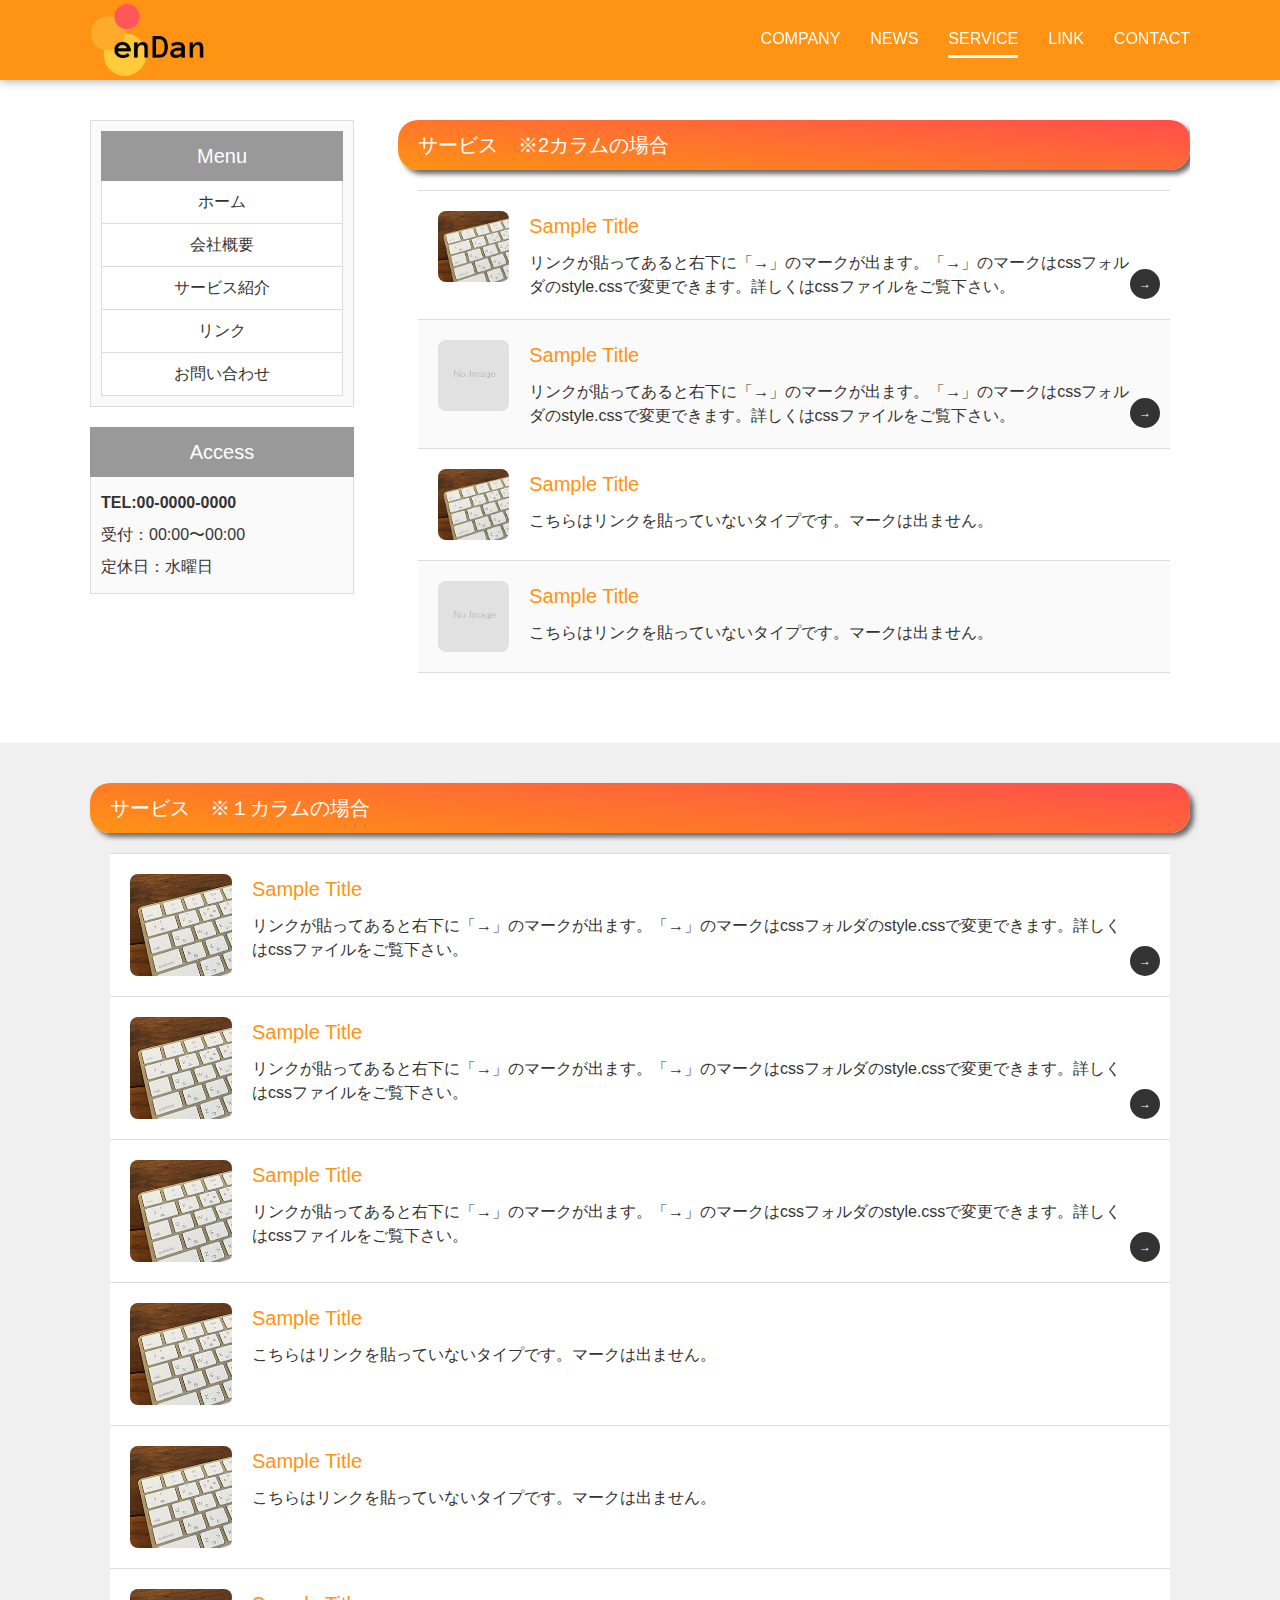
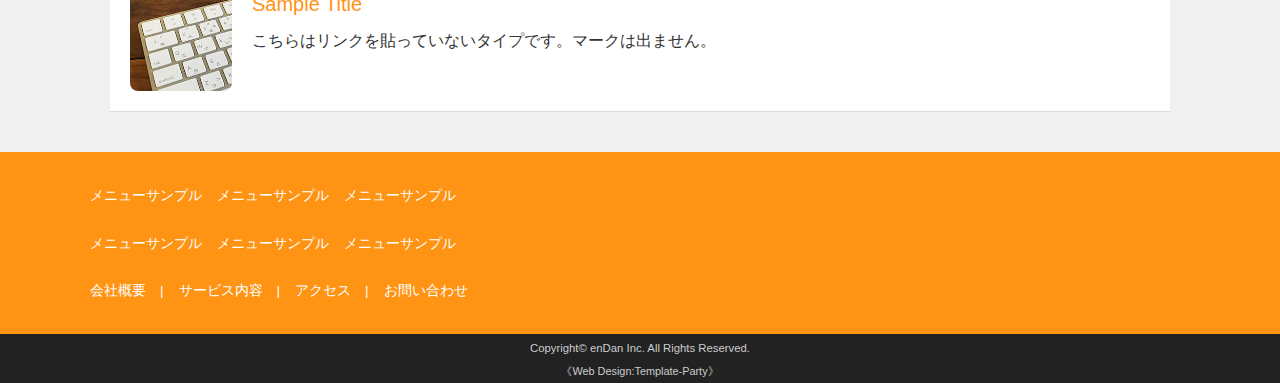
<file: service.html>
<!DOCTYPE html>
<html lang="ja">

<head>
	<meta charset="UTF-8">
	<meta http-equiv="X-UA-Compatible" content="IE=edge">
	<link rel="shortcut icon" href="favicon.ico">
	<title>サービス | enDan株式会社</title>
	<meta name="viewport" content="width=device-width, initial-scale=1">
	<meta name="description" content="ここにサイト説明を入れます">
	<meta name="keywords" content="キーワード１,キーワード２,キーワード３,キーワード４,キーワード５">
	<link rel="stylesheet" href="css/style.css">
	<script type="text/javascript" src="js/openclose.js"></script>
	<!--[if lt IE 9]>
	<script src="https://oss.maxcdn.com/html5shiv/3.7.2/html5shiv.min.js"></script>
	<script src="https://oss.maxcdn.com/respond/1.4.2/respond.min.js"></script>
	<![endif]-->
</head>

<body>

	<header>
		<div class="inner">
			<h1 id="logo">
				<a href="index.html">
					<img src="images/logo.png" alt="enDan株式会社"/>
				</a>
			</h1>
			<!--大きな端末用(801px以上端末)メニュー-->
			<nav id="menubar">
				<ul class="inner">
					<li><a href="company.html">COMPANY</a></li>
					<li><a href="news.html">NEWS</a></li>
					<li class="current"><a href="service.html">SERVICE</a></li>
					<li><a href="link.html">LINK</a></li>
					<li><a href="contact.html">CONTACT</a></li>
				</ul>
			</nav>
		</div>
	</header>
	<!--小さな端末用（800px以下端末）メニュー-->
	<nav id="menubar-s">
		<ul>
			<li><a href="company.html">COMPANY</a></li>
			<li><a href="news.html">NEWS</a></li>
			<li><a href="service.html">SERVICE</a></li>
			<li><a href="link.html">LINK</a></li>
			<li><a href="contact.html">CONTACT</a></li>
		</ul>
	</nav>

	<div class="contents">
		<div class="inner">
			<div class="main">
				<section>
					<h2>サービス　※2カラムの場合</h2>
					<div class="list">
						<a href="service2.html">
							<figure><img src="images/sample1.jpg" alt=""></figure>
							<h4>Sample Title</h4>
							<p>リンクが貼ってあると右下に「→」のマークが出ます。「→」のマークはcssフォルダのstyle.cssで変更できます。詳しくはcssファイルをご覧下さい。</p>
						</a>
					</div>

					<div class="list">
						<a href="service2.html">
							<figure><img src="images/noimg.png" alt=""></figure>
							<h4>Sample Title</h4>
							<p>リンクが貼ってあると右下に「→」のマークが出ます。「→」のマークはcssフォルダのstyle.cssで変更できます。詳しくはcssファイルをご覧下さい。</p>
						</a>
					</div>

					<div class="list">
						<figure><img src="images/sample1.jpg" alt=""></figure>
						<h4>Sample Title</h4>
						<p>こちらはリンクを貼っていないタイプです。マークは出ません。</p>
					</div>

					<div class="list">
						<figure><img src="images/noimg.png" alt=""></figure>
						<h4>Sample Title</h4>
						<p>こちらはリンクを貼っていないタイプです。マークは出ません。</p>
					</div>
				</section>
			</div>
			<!--/main-->

			<div class="sub">
				<nav class="box1">
					<h2>Menu</h2>
					<ul class="submenu">
						<li><a href="index.html">ホーム</a></li>
						<li><a href="company.html">会社概要</a></li>
						<li><a href="service.html">サービス紹介</a></li>
						<li><a href="link.html">リンク</a></li>
						<li><a href="contact.html">お問い合わせ</a></li>
					</ul>
				</nav>

				<h2>Access</h2>
				<div class="box1">
					<strong>TEL:00-0000-0000</strong><br>
					受付：00:00〜00:00<br>
					定休日：水曜日
				</div>
			</div>
			<!--/sub-->
		</div>
		<!--/inner-->
	</div>
	<!--/contents-->

	<div class="contents bg1">
		<div class="inner">
			<section>
				<h2>サービス　※１カラムの場合</h2>
				<div class="list">
					<a href="service2.html">
						<figure><img src="images/sample1.jpg" alt=""></figure>
						<h4>Sample Title</h4>
						<p>リンクが貼ってあると右下に「→」のマークが出ます。「→」のマークはcssフォルダのstyle.cssで変更できます。詳しくはcssファイルをご覧下さい。</p>
					</a>
				</div>

				<div class="list">
					<a href="service2.html">
						<figure><img src="images/sample1.jpg" alt=""></figure>
						<h4>Sample Title</h4>
						<p>リンクが貼ってあると右下に「→」のマークが出ます。「→」のマークはcssフォルダのstyle.cssで変更できます。詳しくはcssファイルをご覧下さい。</p>
					</a>
				</div>
				<div class="list">
					<a href="service2.html">
						<figure><img src="images/sample1.jpg" alt=""></figure>
						<h4>Sample Title</h4>
						<p>リンクが貼ってあると右下に「→」のマークが出ます。「→」のマークはcssフォルダのstyle.cssで変更できます。詳しくはcssファイルをご覧下さい。</p>
					</a>
				</div>

				<div class="list">
					<figure><img src="images/sample1.jpg" alt=""></figure>
					<h4>Sample Title</h4>
					<p>こちらはリンクを貼っていないタイプです。マークは出ません。</p>
				</div>

				<div class="list">
					<figure><img src="images/sample1.jpg" alt=""></figure>
					<h4>Sample Title</h4>
					<p>こちらはリンクを貼っていないタイプです。マークは出ません。</p>
				</div>

				<div class="list">
					<figure><img src="images/sample1.jpg" alt=""></figure>
					<h4>Sample Title</h4>
					<p>こちらはリンクを貼っていないタイプです。マークは出ません。</p>
				</div>
			</section>
		</div>
		<!--/inner-->
	</div>
	<!--/contents-->

	<div id="pagetop" class="inner"><a href="#">↑</a></div>

	<footer>
		<div class="inner footer-menu">
			<ul>
				<li class="footer-menu-item"><a href="#">メニューサンプル</a></li>
				<li class="footer-menu-item"><a href="#">メニューサンプル</a></li>
				<li class="footer-menu-item"><a href="#">メニューサンプル</a></li>
      </ul>
      <ul>
				<li class="footer-menu-item"><a href="#">メニューサンプル</a></li>
				<li class="footer-menu-item"><a href="#">メニューサンプル</a></li>
				<li class="footer-menu-item"><a href="#">メニューサンプル</a></li>
			</ul>
			<ul>
				<li class="footer-menu-item"><a href="company.html">会社概要　|</a></li>
				<li class="footer-menu-item"><a href="service.html">サービス内容　|</a></li>
				<li class="footer-menu-item"><a href="company.html#about">アクセス　|</a></li>
				<li class="footer-menu-item"><a href="contact.html">お問い合わせ</a></li>
			</ul>
		</div>
		<!--footermenu-->

		<div id="copyright">
			<small>Copyright&copy; <a href="index.html">enDan Inc.</a> All Rights Reserved.</small>
			<span class="pr"><a href="http://template-party.com/" target="_blank">《Web Design:Template-Party》</a></span>
		</div>

	</footer>

<!--メニューの３本バー-->
<div id="menubar_hdr" class="close"><span></span><span></span><span></span></div>
<!--メニューの開閉処理条件設定　800px以下-->
<script type="text/javascript">
if (OCwindowWidth() <= 800) {
	open_close("menubar_hdr", "menubar-s");
}
</script>

<script src="//ajax.googleapis.com/ajax/libs/jquery/3.0.0/jquery.min.js"></script>
<script src="js/sample.js"></script>

</body>
</html>
</file>
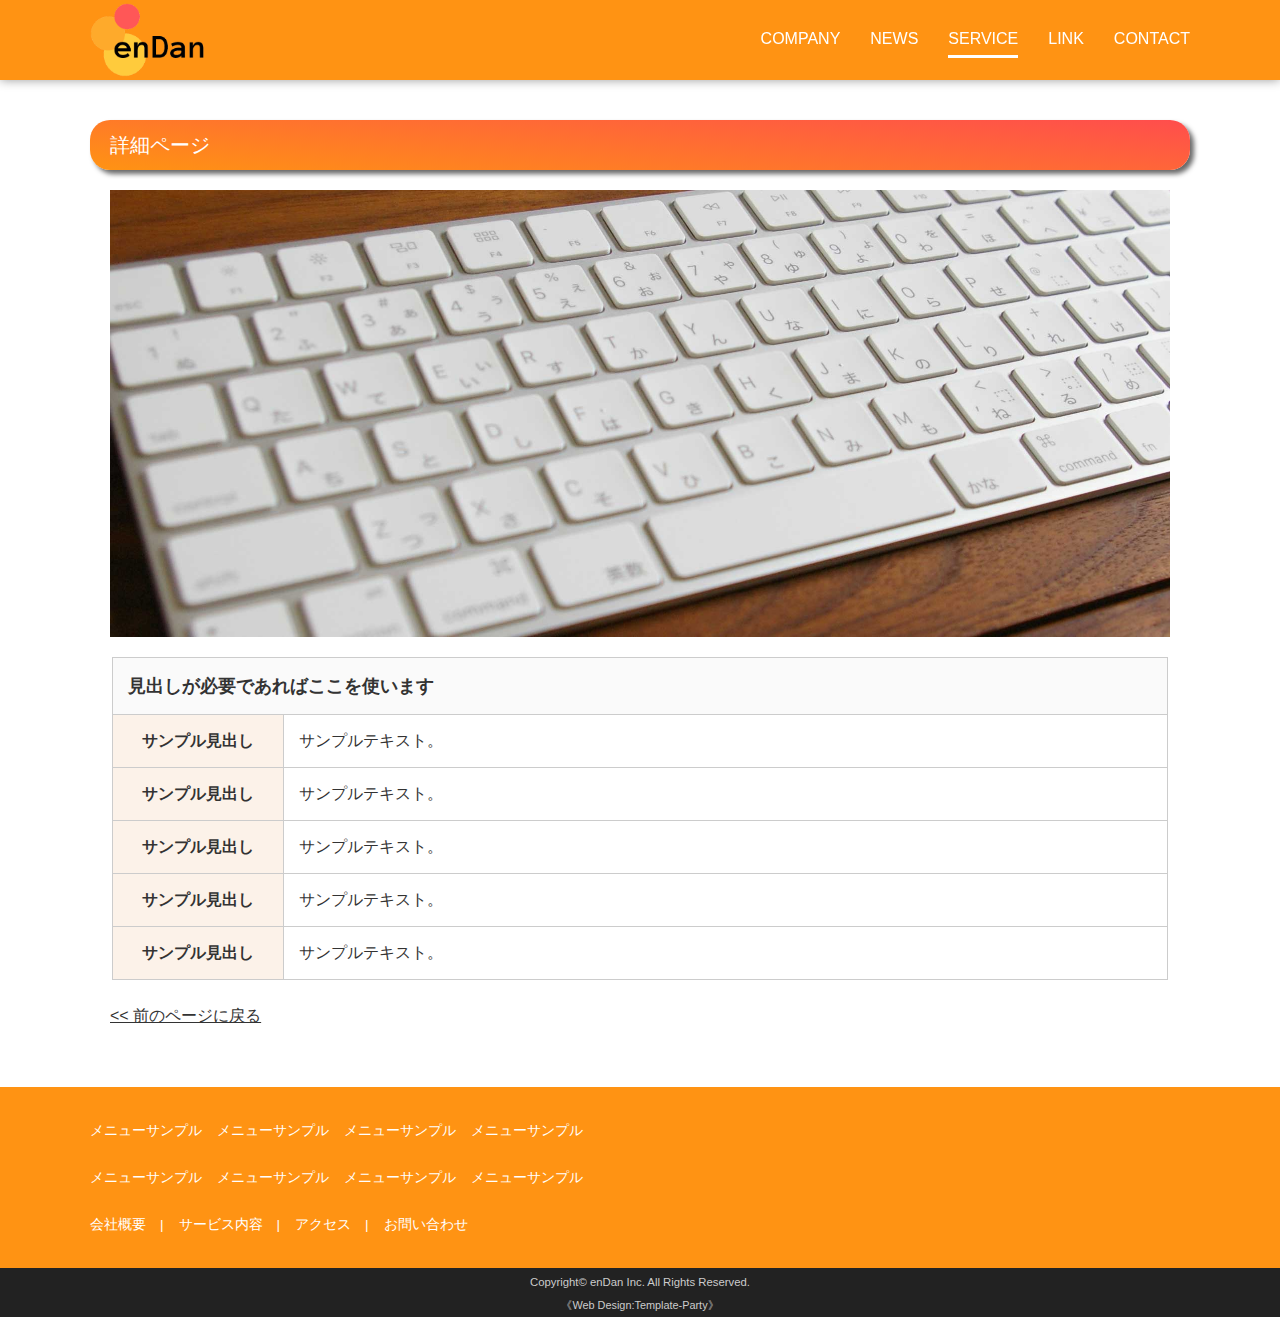
<file: service2.html>
<!DOCTYPE html>
<html lang="ja">

<head>
	<meta charset="UTF-8">
	<meta http-equiv="X-UA-Compatible" content="IE=edge">
	<link rel="shortcut icon" href="favicon.ico">
	<title>サービス内容 | enDan株式会社</title>
	<meta name="viewport" content="width=device-width, initial-scale=1">
	<meta name="description" content="ここにサイト説明を入れます">
	<meta name="keywords" content="キーワード１,キーワード２,キーワード３,キーワード４,キーワード５">
	<link rel="stylesheet" href="css/style.css">
	<script type="text/javascript" src="js/openclose.js"></script>
	<!--[if lt IE 9]>
<script src="https://oss.maxcdn.com/html5shiv/3.7.2/html5shiv.min.js"></script>
<script src="https://oss.maxcdn.com/respond/1.4.2/respond.min.js"></script>
<![endif]-->
</head>

<body>

	<header>
		<div class="inner">
			<h1 id="logo">
				<a href="index.html">
					<img src="images/logo.png" alt="enDan株式会社"/>
				</a>
			</h1>
			<!--大きな端末用(801px以上端末)メニュー-->
			<nav id="menubar">
				<ul class="inner">
					<li><a href="company.html">COMPANY</a></li>
					<li><a href="news.html">NEWS</a></li>
					<li class="current"><a href="service.html">SERVICE</a></li>
					<li><a href="link.html">LINK</a></li>
					<li><a href="contact.html">CONTACT</a></li>
				</ul>
			</nav>
		</div>
	</header>
	<!--小さな端末用（800px以下端末）メニュー-->
	<nav id="menubar-s">
		<ul>
			<li><a href="company.html">COMPANY</a></li>
			<li><a href="news.html">NEWS</a></li>
			<li><a href="service.html">SERVICE</a></li>
			<li><a href="link.html">LINK</a></li>
			<li><a href="contact.html">CONTACT</a></li>
		</ul>
	</nav>

	<div class="contents">
		<div class="inner">
			<article>

				<h2>詳細ページ</h2>

				<figure class="item">
					<img src="images/sample1_big.jpg" alt="写真の説明を入れます">
				</figure>

				<table class="ta1">
					<tr>
						<th colspan="2" class="tamidashi">見出しが必要であればここを使います</th>
					</tr>
					<tr>
						<th>サンプル見出し</th>
						<td>サンプルテキスト。</td>
					</tr>
					<tr>
						<th>サンプル見出し</th>
						<td>サンプルテキスト。</td>
					</tr>
					<tr>
						<th>サンプル見出し</th>
						<td>サンプルテキスト。</td>
					</tr>
					<tr>
						<th>サンプル見出し</th>
						<td>サンプルテキスト。</td>
					</tr>
					<tr>
						<th>サンプル見出し</th>
						<td>サンプルテキスト。</td>
					</tr>
				</table>

			</article>

			<p><a href="javascript:history.back()">&lt;&lt; 前のページに戻る</a></p>

		</div>
		<!--/inner-->
	</div>
	<!--/contents-->

	<div id="pagetop" class="inner"><a href="#">↑</a></div>

	<footer>
		<div class="inner footer-menu">
			<ul>
				<li class="footer-menu-item"><a href="#">メニューサンプル</a></li>
				<li class="footer-menu-item"><a href="#">メニューサンプル</a></li>
				<li class="footer-menu-item"><a href="#">メニューサンプル</a></li>
				<li class="footer-menu-item"><a href="#">メニューサンプル</a></li>
      </ul>
      <ul>
				<li class="footer-menu-item"><a href="#">メニューサンプル</a></li>
				<li class="footer-menu-item"><a href="#">メニューサンプル</a></li>
				<li class="footer-menu-item"><a href="#">メニューサンプル</a></li>
				<li class="footer-menu-item"><a href="#">メニューサンプル</a></li>
			</ul>
			<ul>
				<li class="footer-menu-item"><a href="#">会社概要　|</a></li>
				<li class="footer-menu-item"><a href="#">サービス内容　|</a></li>
				<li class="footer-menu-item"><a href="#">アクセス　|</a></li>
				<li class="footer-menu-item"><a href="#">お問い合わせ</a></li>
			</ul>
		</div>
		<!--footermenu-->

		<div id="copyright">
			<small>Copyright&copy; <a href="index.html">enDan Inc.</a> All Rights Reserved.</small>
			<span class="pr"><a href="http://template-party.com/" target="_blank">《Web Design:Template-Party》</a></span>
		</div>

	</footer>

	<!--メニューの３本バー-->
	<div id="menubar_hdr" class="close"><span></span><span></span><span></span></div>
	<!--メニューの開閉処理条件設定　800px以下-->
	<script type="text/javascript">
		if (OCwindowWidth() <= 800) {
			open_close("menubar_hdr", "menubar-s");
		}
	</script>

	<script src="//ajax.googleapis.com/ajax/libs/jquery/3.0.0/jquery.min.js"></script>
	<script src="js/sample.js"></script>

</body>

</html>
</file>
<file: css/style.css>
@charset "utf-8";


/*全端末（PC・タブレット・スマホ）共通設定
------------------------------------------------------------------------------------------------------------------------------------------------------*/

/*全体の設定
---------------------------------------------------------------------------*/
html,body {height: 100%;}
body {
	margin: 0px;
	padding: 0px;
	color: #333;	/*全体の文字色*/
	font-family:"ヒラギノ角ゴ Pro W3", "Hiragino Kaku Gothic Pro", "メイリオ", Meiryo, Osaka, "ＭＳ Ｐゴシック", "MS PGothic", sans-serif;	/*フォント種類*/
	font-size: 16px;	/*文字サイズ*/
	line-height: 2;		/*行間*/
	background: #fff;	/*背景色*/
	-webkit-text-size-adjust: none;
}
h1,h2,h3,h4,h5,p,ul,ol,li,dl,dt,dd,form,figure,form {margin: 0px;padding: 0px;font-size: 100%;font-weight: normal;}
ul {list-style-type: none;}
ol {padding-left: 40px;padding-bottom: 15px;}
img {border: none;max-width: 100%;height: auto;vertical-align: middle;}
table {border-collapse:collapse;font-size: 100%;border-spacing: 0;}
iframe {width: 100%;}

/*リンク（全般）設定
---------------------------------------------------------------------------*/
a {
	color: #333;		/*リンクテキストの色*/
	transition: 0.5s;	/*マウスオン時の移り変わるまでの時間設定。0.5秒。*/
}
a:hover {
	color: #ff9313;			/*マウスオン時の文字色*/
	text-decoration: none;	/*マウスオン時に下線を消す設定。残したいならこの１行削除。*/
}

/*inner共通
---------------------------------------------------------------------------*/
.inner {
	max-width: 1100px;	/*サイトの最大幅*/
	margin: 0 auto;
}

/*ヘッダー（最上段のブロック）
---------------------------------------------------------------------------*/
header {
	overflow: hidden;
	background: #ff9313;	/*背景色*/
	color: #fff;			/*文字色*/
	width: 94%;	/*幅。下のpadding3%(計6%)と合わせて100になるように。*/
	height: 80px;	/*高さ*/
	padding: 0 3%;		/*上下、左右へのボックス内の余白*/
	box-shadow: 0px 0px 10px rgba(0,0,0,0.4);	/*ボックスの影。右に、下に、広げる幅、0,0,0は黒の事で0.4は透明度40%の事。*/
	position: fixed;	/*スクロールしても上部に固定表示させる設定（トップページ以外）*/
	z-index: 1;		/*下のコンテンツがヘッダー上に乗らないようヘッダーを最前面にする設定*/
}
/*トップページのヘッダーブロックへの追加設定*/
#top header {
	padding: 0;
	box-shadow: none;
	width: auto;
	min-height: 100%;
	overflow: auto;
	position: relative;
}
.header-logo {
  width: 32%;
}

.bg-slider {
	width: 100%;
	height: 100%;
	background-position:center center;
	background-size: cover;
	display: flex;
	align-items: center;
	justify-content: center;
}
.bg-slider__title{
	color: #fff;
	font-size: 48px;
	line-height: 1.5;
	font-weight: bold;
	text-align:center;
	text-shadow: 1px 1px 1px #000;
}

/*ロゴ画像（トップページ以外。トップページのロゴは上の#top headerのbackgroundで指定しています。）*/
header #logo img {
  height: 74px;
  float: left;	/*左に回り込み*/
  padding: 3px 0;
}

@media screen and (max-width:800px){
  .header-logo {
    width: 50%;
  }
}
@media screen and (max-width:450px){
  .header-logo {
    width: 65%;
    padding-top: 60px;
  }
}

/*メインメニュー（※トップページ以外）
---------------------------------------------------------------------------*/
/*メニューブロック*/
#menubar {
	overflow: hidden;
	position: relative;
	padding-top: 20px;	/*上に空ける余白。ヘッダーブロックに対する上下バランスをここで調整して下さい。*/
	float: right;		/*右に回り込み*/
}
/*メニュー１個あたりの設定*/
#menubar li {
	float: left;	/*左に回り込み*/
	padding-left: 30px;	/*メニュー 同士の余白*/
}
#menubar li a {
	text-decoration: none;
	display: block;
	color: #fff;		/*文字色*/
	padding-top: 3px;	/*下のブロックの「border-bottom」と「bottom」の数字と合わせる。*/
}
/*下線のアニメーション設定*/
#menubar li::after {
	transition: 0.2s;	/*0.2秒かけてアニメーションを実行する。*/
	content: "";
	display: block;
	border-bottom: 3px solid #fff;	/*下線の幅、線種、色。上のブロックの「padding-top」と、下の行の「bottom」の数字と合わせる。*/
	position: relative;left: 0px;bottom: -3px;	/*bottomの数字は上のブロックの「padding-top」と、上の行の「border-bottom」の数字と合わせる。※マイナス記号は残したまま。*/
}
/*マウスオン時、現在表示中(current)の設定*/
#menubar li:hover::after,#menubar li.current::after {
	bottom: 0px;
}

/*小さな端末用用メニューを表示させない
---------------------------------------------------------------------------*/
#menubar-s {
	display: none;
}

/*３本バーアイコンを表示させない
---------------------------------------------------------------------------*/
#menubar_hdr {
	display: none;
}

/*コンテンツ
---------------------------------------------------------------------------*/
.contents {
	clear: both;
	overflow: hidden;
	padding: 40px 3%;
}
/*トップページ以外のcontentsの追加設定*/
header + #menubar-s + .contents {
	padding-top: 120px;	/*ヘッダーの高さを変えた場合はここを調整*/
}
/*コンテンツのh2タグの設定*/
.contents h2 {
	clear: both;
	margin-bottom: 20px;
	font-size: 20px;		/*文字サイズ*/
	background: linear-gradient(5deg, #ff9313, #ff4d4d);	/*背景色*/
	border-radius: 20px;	/*角丸のサイズ*/
	color: #fff;			/*文字色*/
  padding: 5px 20px;		/*上下、左右への余白*/
  box-shadow: 4px 4px 5px #696969;
}
/*コンテンツのh3タグの設定*/
.contents h3 {
	clear: both;
	margin-bottom: 20px;
	font-size: 20px;	/*文字サイズ*/
	padding: 3px 20px;	/*上下、左右への余白*/
	border: 2px solid #ccc;	/*枠線の幅、線種、色*/
	border-radius: 30px;	/*角丸のサイズ*/
}
/*コンテンツの段落タグ設定*/
.contents p {
	padding: 0px 20px 15px;	/*上、左右、下への余白*/
}
.contents h2 + p,
.contents h3 + p {
	margin-top: -10px;
}

/*メインコンテンツ
---------------------------------------------------------------------------*/
.main {
	overflow: hidden;
	float: right;	/*右に回り込み*/
	width: 72%;		/*幅*/
	padding-bottom: 30px;
}

/*Serviceページの各ブロック
---------------------------------------------------------------------------*/
/*各ボックスの設定*/
.list {
	position: relative;
	overflow: hidden;
	padding: 20px;	/*ボックス内の余白*/
	border-bottom: 1px solid #dcdcdc;	/*下線の幅、線種、色*/
	margin: 0 20px;	/*上下、左右へのボックス外にあけるスペース*/
	line-height: 1.5;
}
/*１つ目のlistボックス（古いブラウザは適用されません）*/
.list:first-of-type {
	border-top: 1px solid #dcdcdc;	/*上の線の幅、線種、色*/
}
/*奇数番目のlistボックス*/
.list:nth-child(odd) {
	background: #fafafa;	/*奇数番目だけ背景色をつける*/
}
/*bg1の背景色のついたボックス内でのlistボックス*/
.bg1 .list {
	background: #fff;	/*背景色*/
}
/*ボックスにリンクをはった場合*/
.list a {
	text-decoration: none;
	display: block;
	overflow: hidden;
	padding: 20px;	/*ボックス内の余白。.listのpaddingと合わせる。*/
	margin: -20px;	/*.listのpaddingと二重になってしまう分をここでリセット。*/
}
/*マウスオン時の背景色*/
.list a:hover {
	background: #f9f9de;	/*背景色*/
}
/*リンクを貼った際に出る「→」マーク*/
.list a::before {
	content: "→";	/*出力する文字。変更しても構いませんが機種依存文字は化けるので使わないで下さい。*/
	font-size: 12px;	/*文字サイズ*/
	display: block;
	position: absolute;
	right: 10px;	/*ボックスの右から10pxの場所に配置*/
	bottom: 20px;	/*ボックスの下から20pxの場所に配置*/
	width: 30px;	/*幅*/
	line-height: 30px;	/*高さ*/
	text-align: center;
	background: #333;	/*背景色*/
	color: #fff;	/*文字色*/
	border-radius: 50%;	/*角丸のサイズ。50%にすると円になる。*/
	transition: 0.5s;	/*マウスオン時の移り変わるまでの時間設定。0.5秒。*/
}
.list a:hover::before {
	background: #ff9313;	/*マウスオン時の「→」マークの背景色*/
}
/*ボックス内のh4タグ設定*/
.list h4 {
	font-size: 20px;	/*文字サイズ*/
	color: #ff9313;	/*文字色*/
	margin-bottom: 10px;
}
/*ボックス内のp(段落)タグ設定*/
.list p {
	padding: 0 20px 0 0 !important;	/*ここの20pxは上の「→」マークと文字が重ならないようにする為設定しています。*/
}
/*ボックス内の画像*/
.list figure img {
	float: left;	/*左に回り込み*/
	width: 10%;		/*幅*/
	height: auto;		/*高さ*/
	border-radius: 8px;	/*角丸のサイズ*/
	margin-right: 20px;	/*画像右側にあけるスペース*/
}

/*subコンテンツ
---------------------------------------------------------------------------*/
/*subブロック*/
.sub {
	float: left;	/*左に回り込み*/
	width: 24%;		/*幅*/
	padding-bottom: 30px;
}
/*subコンテンツ内のh2タグ設定*/
.sub h2 {
	border-radius: 0;
	margin-bottom: 0;
	background: #999;
  text-align: center;	/*内容をセンタリング*/
  box-shadow: none;
}
/*subコンテンツ内の段落タグ設定*/
.sub p {
	padding: 0 !important;
	margin: 0 !important;
}

/*subコンテンツ内のメニュー
---------------------------------------------------------------------------*/
/*メニュー全体の設定*/
.sub ul.submenu {
	margin-bottom: 15px;	/*メニューブロックの下に空けるスペース*/
	border-top: solid 1px #dcdcdc;	/*上の線の線種、幅、色*/
	text-align: center;		/*文字をセンタリング*/
}
/*メニュー１個ごとの設定*/
.sub ul.submenu li a {
	text-decoration: none;
	display: block;
	padding: 5px 10px;	/*メニュー内の余白。上下、左右への設定。*/
	border-bottom: solid 1px #dcdcdc;	/*下の線の線種、幅、色*/
	border-left: solid 1px #dcdcdc;		/*左の線の線種、幅、色*/
	border-right: solid 1px #dcdcdc;	/*右の線の線種、幅、色*/
	background: #fff;	/*背景色*/
}
/*h2直下にsubmenuが続いた場合のみ、submenuの上の線を消す設定*/
.sub h2 + ul.submenu {
	border-top: none;
}

/*subコンテンツ内のbox1
---------------------------------------------------------------------------*/
.sub .box1 {
	overflow: hidden;
	padding: 10px;			/*ボックス内の余白*/
	margin-bottom: 20px;	/*ボックスの下に空けるスペース*/
	border: solid 1px #dcdcdc;	/*線の線種、幅、色*/
	background: #fafafa;	/*背景色*/
}
/*h2直下にbox1が続いた場合のみ、box1の上の線を消す設定*/
.sub h2 + .box1 {
	border-top: none;
}
/*box1内のサブメニュー*/
.sub ul.submenu {
	margin-bottom: 0;
}

/* ====================
footer
==================== */
footer {
	clear: both;
	background: #ff9313;	/*背景色*/
	color: #fff;		/*文字色*/
	font-size: 85%;		/*文字サイズ*/
}
footer a {
	color: #fff;	/*リンクテキストの文字色*/
	text-decoration: none;
}
footer a:hover {
	color: #fff;	/*マウスオン時の文字色*/
}
footer .pr {
	display: block;
	font-size: 80%;
}

.footer-menu {
	overflow: hidden;
	padding: 20px 3%;
}
/*１行分の設定*/
.footer-menu ul {
  display: flex;
}
.footer-menu-item {
	padding: 10px 15px 10px 0;
}

/*コピーライト
---------------------------------------------------------------------------*/
#copyright {
	clear: both;
	text-align: center;
	background: #222;	/*背景色*/
	color: #ccc;		/*文字色*/
}
#copyright a {
	text-decoration: none;
	color: #ccc;	/*リンクテキストの文字色*/
}

/*トップページ内「更新情報・お知らせ」ブロック
---------------------------------------------------------------------------*/
/*ブロック全体の設定*/
#new dl {
	padding-left: 20px;
	margin-bottom: 15px;
}
/*日付設定*/
#new dt {
	float: left;
	width: 9em;
	color: #ff9313;	/*文字色*/
	letter-spacing: 0.1em;
}
/*記事設定*/
#new dd {
	padding-left: 9em;
}

/*テーブル
---------------------------------------------------------------------------*/
/*ta1設定*/
.ta1 {
	width: 96%;
	margin: 0 auto 20px;
}
.ta1, .ta1 td, .ta1 th {
	border: 1px solid #ccc;	/*テーブルの枠線の幅、線種、色*/
	padding: 10px 15px;	/*ボックス内の余白*/
	word-break: break-all;
}
/*テーブル１行目に入った見出し部分*/
.ta1 th.tamidashi {
	width: auto;
	text-align: left;	/*左よせ*/
	font-size: 18px;	/*文字サイズ*/
	background: #fafafa;
}
/*ta1の左側ボックス*/
.ta1 th {
	width: 140px;	/*幅*/
	text-align: center;	/*センタリング*/
	font-weight: bold;
	background-color: #fcf2e9fb;
}
/*左側ボックスに画像を入れた場合の設定*/
.ta1 th img {
	width: 100%;
}

/*PAGE TOP設定
---------------------------------------------------------------------------*/
#pagetop {
	clear: both;
	padding-top: 40px;
	padding-right: 3%;
}
#pagetop a {
	color: #fff;		/*文字色*/
	font-size: 20px;	/*文字サイズ*/
	text-decoration: none;
	text-align: center;
	display: block;
	float: right;
	margin-bottom: 50px;
	background: #ff9313;	/*背景色*/
	color: #fff;		/*文字色*/
	width: 60px;		/*幅*/
	line-height: 60px;	/*高さ*/
	border-radius: 50%;	/*角丸のサイズ*/
}
/*マウスオン時*/
#pagetop a:hover {
	background: #222;
}

/*トップページのNEWアイコン
---------------------------------------------------------------------------*/
.newicon {
	background: #F00;	/*背景色*/
	color: #FFF;		/*文字色*/
	font-size: 70%;
	line-height: 1.5;
	padding: 2px 5px;
	border-radius: 2px;
	margin: 0px 5px;
	vertical-align: text-top;
}

/*その他
---------------------------------------------------------------------------*/
.bg1 {background: #f0f0f0;}
.look {background: #eee;padding: 5px 10px;border-radius: 4px;}
.mb15,.mb1em {margin-bottom: 15px;}
.clear {clear: both;}
ul.disc {padding: 0em 25px 15px;list-style: disc;}
.color1, .color1 a {color: #ff9313;}
.pr {font-size: 10px;}
.wl {width: 96%;}
.ws {width: 50%;}
.c {text-align: center;}
.r {text-align: right;}
.l {text-align: left;}
img.fr {float: right;margin-left: 10px;margin-bottom: 10px;}
img.fl {float: left;margin-right: 10px;margin-bottom: 10px;}
.big1 {font-size: 24px;letter-spacing: 0.2em;}
.mini1 {font-size: 11px;display: inline-block;line-height: 1.5;}
.sh {display: none;}
figure.item {padding: 0px 20px 20px;text-align: center;}



/*画面幅900px以下の設定
------------------------------------------------------------------------------------------------------------------------------------------------------*/
@media screen and (max-width:900px){

/*ヘッダー（最上段のブロック）
---------------------------------------------------------------------------*/
/*ロゴ画像（トップページ以外。トップページのロゴは上の#top headerのbackgroundで指定しています。）*/
header #logo img {
	width: 200px;	/*幅*/
}

}



/*画面幅800px以下の設定
------------------------------------------------------------------------------------------------------------------------------------------------------*/
@media screen and (max-width:800px){

/*inner共通
---------------------------------------------------------------------------*/
.inner {
	width: auto;
}

/*メインメニュー（※トップページ以外）
---------------------------------------------------------------------------*/
/*小さな端末用メニューを非表示から表示に切り替える*/
#menubar-s {
	display: block;
	clear: both;
	position: fixed;
	z-index: 2;
	top: 80px;	/*ヘッダーブロックの高さをここに設定する*/
	width: 100%;
	box-shadow: 0px 10px 5px rgba(0,0,0,0.1);	/*ボックスの影。右に、下に、広げる幅、0,0,0は黒の事で0.4は透明度40%の事。*/
}
/*メニュー１個あたりの設定*/
#menubar-s li a {
	display: block;
	text-decoration: none;
	text-align: center;	/*文字をセンタリング*/
	padding: 15px 0;	/*上下、左右へのメニュー内の余白*/
	background: #fff;	/*背景色*/
	border-bottom: 1px solid #ccc;	/*下線の幅、線種、色*/
}

/*トップページ以外で使っている大きな端末用用メニューを非表示にする
---------------------------------------------------------------------------*/
#menubar {
	display: none;
}

/*３本バーアイコン設定
---------------------------------------------------------------------------*/
/*３本バーブロック*/
#menubar_hdr {
	display: block;
	position: fixed;
	z-index: 2;
	top: 14px;		/*上から14pxの場所に配置*/
	right: 3%;		/*右から3%の場所に配置*/
	width: 30px;	/*幅*/
	border: 1px solid #fff;	/*枠線の幅、線種、色*/
	padding: 12px 10px 5px;	/*上、左右、下へのボックス内余白*/
}
/*３本のバー（1本あたり）*/
#menubar_hdr span {
	display: block;
	border-top: 3px solid #fff;	/*枠線の幅、線種、色*/
	margin-bottom: 7px;			/*バー同士の余白*/
}
#top #menubar_hdr {
	display: none;
}

/*main,subコンテンツ
---------------------------------------------------------------------------*/
.main, .sub {
	float: none;
	width: auto;
}

/*Serviceページの各ブロック
---------------------------------------------------------------------------*/
/*ボックス内の画像*/
.list figure img {
	width: 20%;		/*幅*/
}

/*subコンテンツ内のメニュー
---------------------------------------------------------------------------*/
/*メニュー１個ごとの設定*/
.sub ul.submenu li {
	width: 50%;		/*半分の幅にする*/
	float: left;	/*左に回り込み*/
}
/*偶数番目のメニューの左のラインを消す設定*/
.sub ul.submenu li:nth-child(even) a {
	border-left: none;
}

/*その他
---------------------------------------------------------------------------*/
body.s-n .sub,body.s-n #footermenu,.m-n {display: none;}
.fl-half{float:left;width:45%;margin-left:3%;}
.sh {display:block;}
.pc {display:none;}

}



/*画面を横に倒した場合に高さ400px以下の設定
------------------------------------------------------------------------------------------------------------------------------------------------------*/
@media screen and (orientation: landscape) and (max-height:400px){

/*ヘッダー（最上段のブロック）と、メインメニュー（※トップページ以外）と、３本バーアイコンブロック
---------------------------------------------------------------------------*/
header,#menubar-s,#menubar_hdr {
	position: absolute;		/*画面高さの表示領域が狭いので、固定表示を解除（画面スクロールとともに移動させる）*/
}

}



/*画面幅480px以下の設定
------------------------------------------------------------------------------------------------------------------------------------------------------*/
@media screen and (max-width:480px){

/*全体の設定
---------------------------------------------------------------------------*/
body {
	font-size: 12px;	/*文字サイズ*/
	line-height: 1.5;	/*行間*/
}

/*コンテンツ
---------------------------------------------------------------------------*/
.contents {
	padding: 20px 10px;	/*上下、左右に空けるボックス内の余白*/
}
/*コンテンツのh2タグの設定*/
.contents h2 {
	font-size: 15px;	/*文字サイズ*/
	padding: 5px 10px;	/*上下、左右への余白*/
}
/*コンテンツのh3タグの設定*/
.contents h3 {
	font-size: 15px;	/*文字サイズ*/
	padding: 3px 10px;	/*上下、左右への余白*/
}
/*コンテンツの段落タグ設定*/
.contents p {
	padding: 0px 10px 15px;	/*上、左右、下への余白*/
}

/*Serviceページの各ブロック
---------------------------------------------------------------------------*/
/*各ボックスの設定*/
.list {
	padding: 10px;
	margin: 0;
}
.list a {
	padding: 10px;
	margin: -10px;
}
/*ボックス内のh4タグ設定*/
.list h4 {
	font-size: 15px;	/*文字サイズ*/
	margin-bottom: 0;
}
/*リンクを貼った際に出る「→」マーク*/
.list a::before {
	font-size: 10px;	/*文字サイズ*/
	width: 20px;	/*幅*/
	line-height: 20px;	/*高さ*/
}

/*subコンテンツ内のメニュー
---------------------------------------------------------------------------*/
.sub ul.submenu li a {
	padding: 10px;	/*メニュー内の余白*/
}

/*フッターメニュー
---------------------------------------------------------------------------*/
/*ボックス全体*/
#footermenu {
	display: none;
}

/*テーブル
---------------------------------------------------------------------------*/
/*テーブル１行目に入った見出し部分*/
.ta1 th.tamidashi {
	font-size: 15px;	/*文字サイズ*/
}
/*テーブル内の左側*/
.ta1 th {
	width: 100px;
	padding: 5px;
}
/*テーブル内の右側*/
.ta1 td {
	width: auto;
	padding: 5px;
}

/*その他
---------------------------------------------------------------------------*/
.ws,.wl {width: 94%;}
img.fr,img.fl {float: none;margin: 0;width: 100%;}
.fl-half{float:none;width:100%;margin-left:0;}

}
</file>
<file: css/menubar-top.css>
@charset "utf-8";

/*出現のアニメーション設定。opacityは透明度の事です。*/
@keyframes menu1 {

0% {opacity: 0;}
100% {opacity: 1;}

}

/*トップページのメニューブロック
---------------------------------------------------------------------------*/
/*トップページのメニュー１個あたりの設定*/
#menubar-top li a {
	text-decoration: none;
	display: block;
	border: 4px solid #fff;	/*枠線の幅、選手、色*/
	border-radius: 50%;	/*角丸のサイズ*/
	width: 150px;		/*メニューの幅*/
	line-height: 150px;	/*メニューの高さ*/
	text-align: center;	/*文字を中央に*/
	color: #fff;		/*文字色*/
	background-color: rgba(255, 147, 19, 0.6);
}
/*マウスオン時*/
#menubar-top li a:hover {
	color: #fff;	/*文字色*/
	box-shadow: 0px 0px 100px #ff9313;	/*ボックスの影。右へ、左へ、広げる幅、色。*/
}
/*５個のメニュー共通*/
#menubar-top li#menu1,#menubar-top li#menu2,#menubar-top li#menu3,#menubar-top li#menu4,#menubar-top li#menu5 {
	animation-name: menu1;		/*上のアニメーションで指定しているkeyframesの名前（logo）*/
	animation-duration: 3S;		/*アニメーションの実行時間*/
	animation-fill-mode: both;	/*アニメーションの完了後、最後のキーフレームを維持する*/
}
/*メニュー１つ目（HOME）*/
#menubar-top li#menu1 {
	position: absolute;
	left: 33%;	/*左から33%の場所に配置*/
	top: 4%;	/*上から4%の場所に配置*/
}
/*メニュー２つ目（COMPANY）*/
#menubar-top li#menu2 {
	position: absolute;
	left: 8%;	/*左から8%の場所に配置*/
	top: 32%;	/*上から35%の場所に配置*/
	animation-delay: 0.2s;	/*0.2秒だけ遅れてアニメーションをスタートさせる設定*/
}
/*メニュー３つ目（SERVICE）*/
#menubar-top li#menu3 {
	position: absolute;
	left: 36%;	/*左から36%の場所に配置*/
	bottom: 8%;	/*下から8%の場所に配置*/
	animation-delay: 0.4s;	/*0.4秒だけ遅れてアニメーションをスタートさせる設定*/
}
/*メニュー４つ目（LINK）*/
#menubar-top li#menu4 {
	position: absolute;
	right: 8%;		/*右から8%の場所に配置*/
	bottom: 27%;	/*下から27%の場所に配置*/
	animation-delay: 0.6s;	/*0.6秒だけ遅れてアニメーションをスタートさせる設定*/
}
/*メニュー５つ目（CONTACT）*/
#menubar-top li#menu5 {
	position: absolute;
	right: 15%;	/*右から15%の場所に配置*/
	top: 18%;	/*上から18%の場所に配置*/
	animation-delay: 0.8s;	/*0.8秒だけ遅れてアニメーションをスタートさせる設定*/
}



/*画面幅800px以下、または、画面の高さ800px以下の場合の設定
------------------------------------------------------------------------------------------------------------------------------------------------------*/
@media screen and (max-width: 800px), screen and (max-height:800px) {

/*トップページのメニューブロック
---------------------------------------------------------------------------*/
/*トップページのメニュー１個あたりの設定*/
#menubar-top li a {
	width: 120px;		/*メニューの幅*/
	line-height: 120px;	/*メニューの高さ*/
	font-size: 12px;
}

}



/*画面幅500px以下、または、画面の高さ500px以下の場合の設定
------------------------------------------------------------------------------------------------------------------------------------------------------*/
@media screen and (max-width: 500px), screen and (max-height:500px) {

/*トップページのメニューブロック
---------------------------------------------------------------------------*/
/*トップページのメニュー１個あたりの設定*/
#menubar-top li a {
	width: 90px;		/*メニューの幅*/
	line-height: 90px;	/*メニューの高さ*/
	font-size: 10px;
}

}
</file>
